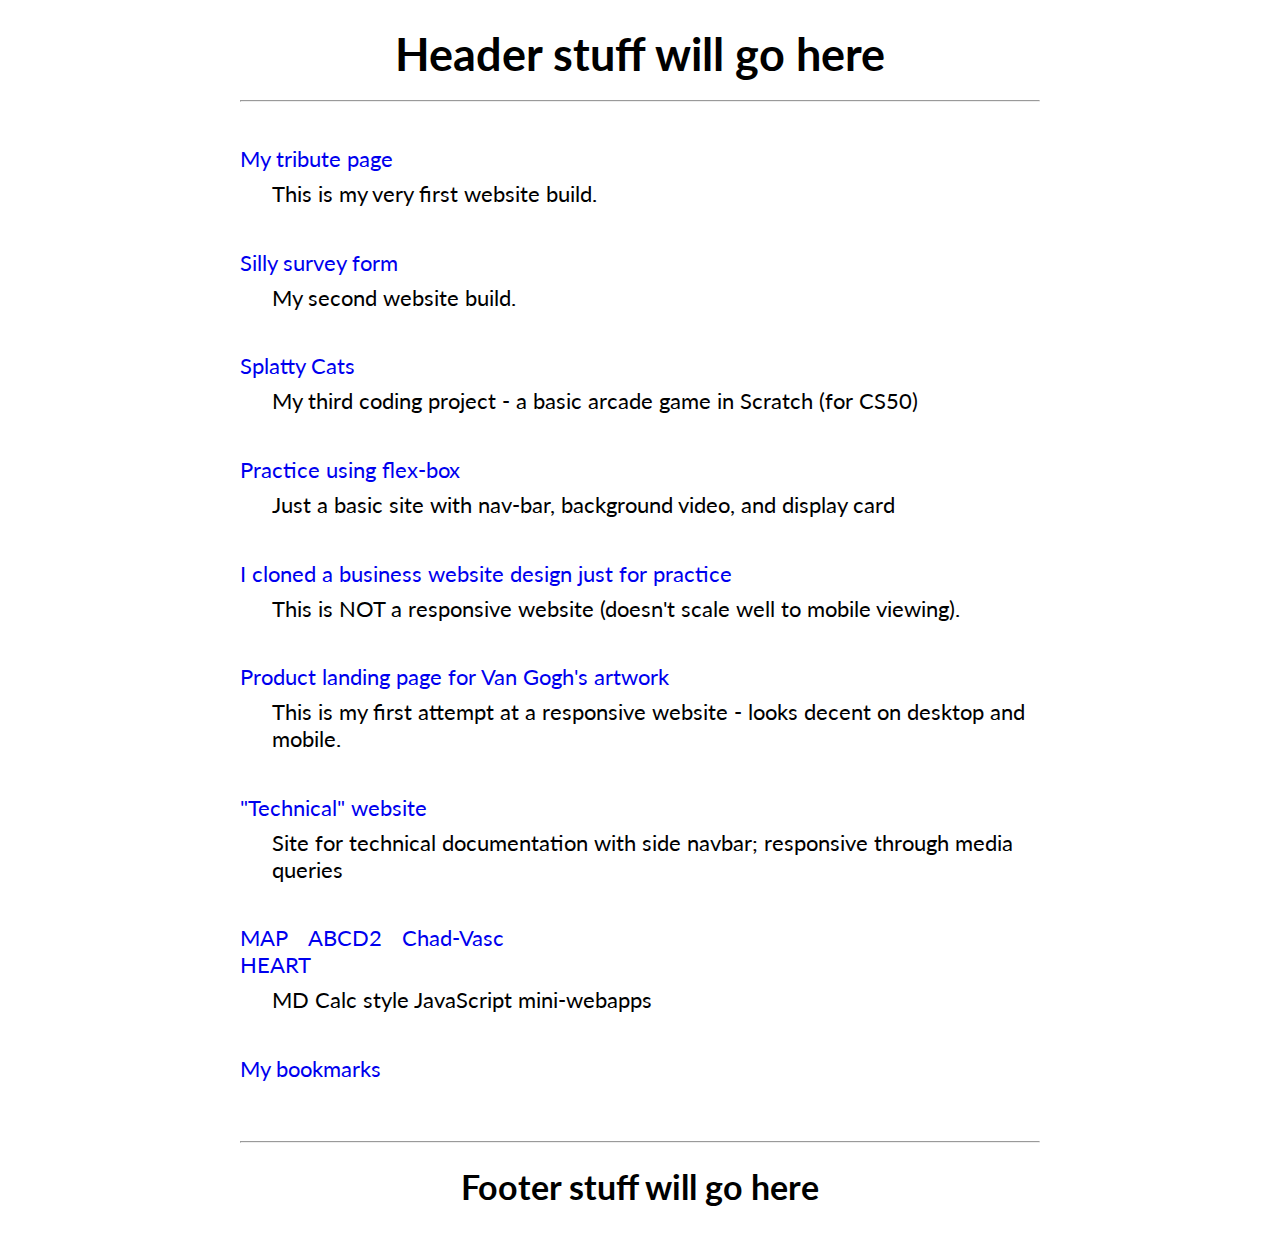
<file: index.html>
<!DOCTYPE html>
<html lang="en">
<head>
    <meta charset="UTF-8">
    <meta http-equiv="X-UA-Compatible" content="IE=edge">
    <meta name="viewport" content="width=device-width, initial-scale=1.0">
    <link rel="preconnect" href="https://fonts.googleapis.com">
    <link rel="preconnect" href="https://fonts.gstatic.com" crossorigin>    
    <link href="https://fonts.googleapis.com/css2?family=Lato:wght@300;400;700;900&display=swap" rel="stylesheet"> 
    <link rel="stylesheet" href="style.css">
    <title>My projects</title>
</head>
<body>
    <header>
        <div class="container">
            <h1 class="center-text">Header stuff will go here</h1>
            <hr>
        </div>

    </header>
    <div class="container">
        <a href="tribute/tribute.html">My tribute page</a>
        <p>This is my very first website build.</p>
        <a href="survey-form/survey-form.html">Silly survey form</a>
        <p>My second website build.</p>
        <a href="https://scratch.mit.edu/projects/541077648/fullscreen/">Splatty Cats</a>
        <p>My third coding project - a basic arcade game in Scratch (for CS50)</p>
        <a href="flex-box/flex.html">Practice using flex-box</a>
        <p>Just a basic site with nav-bar, background video, and display card</p>
        <a href="biz-site-clone/biz-site-clone.html">I cloned a business website design just for practice</a>
        <p>This is NOT a responsive website (doesn't scale well to mobile viewing).</p>
        <a href="van-gogh-product-landing-page/van-gogh-product-landing.html">Product landing page for Van Gogh's artwork</a>
        <p>This is my first attempt at a responsive website - looks decent on desktop and mobile.</p>
        <a href="technical-site/technical.html">"Technical" website</a>
        <p>Site for technical documentation with side navbar; responsive through media queries</p>
        <a href="calc/mapCalc/index.html">MAP</a><a href="calc/abcdCalc/index.html">ABCD2</a><a href="calc/chadvascCalc/index.html">Chad-Vasc</a></br>
        <a href="calc/HEART/index.html">HEART</a>
        <p>MD Calc style JavaScript mini-webapps</p>
        <a href="bookmarks.html">My bookmarks</a> 
    </div>
    <footer>
        <div class="container">
            <hr>
            <h2 class="center-text">Footer stuff will go here</h2>
        </div>
    </footer>
</body>
</html>
</file>
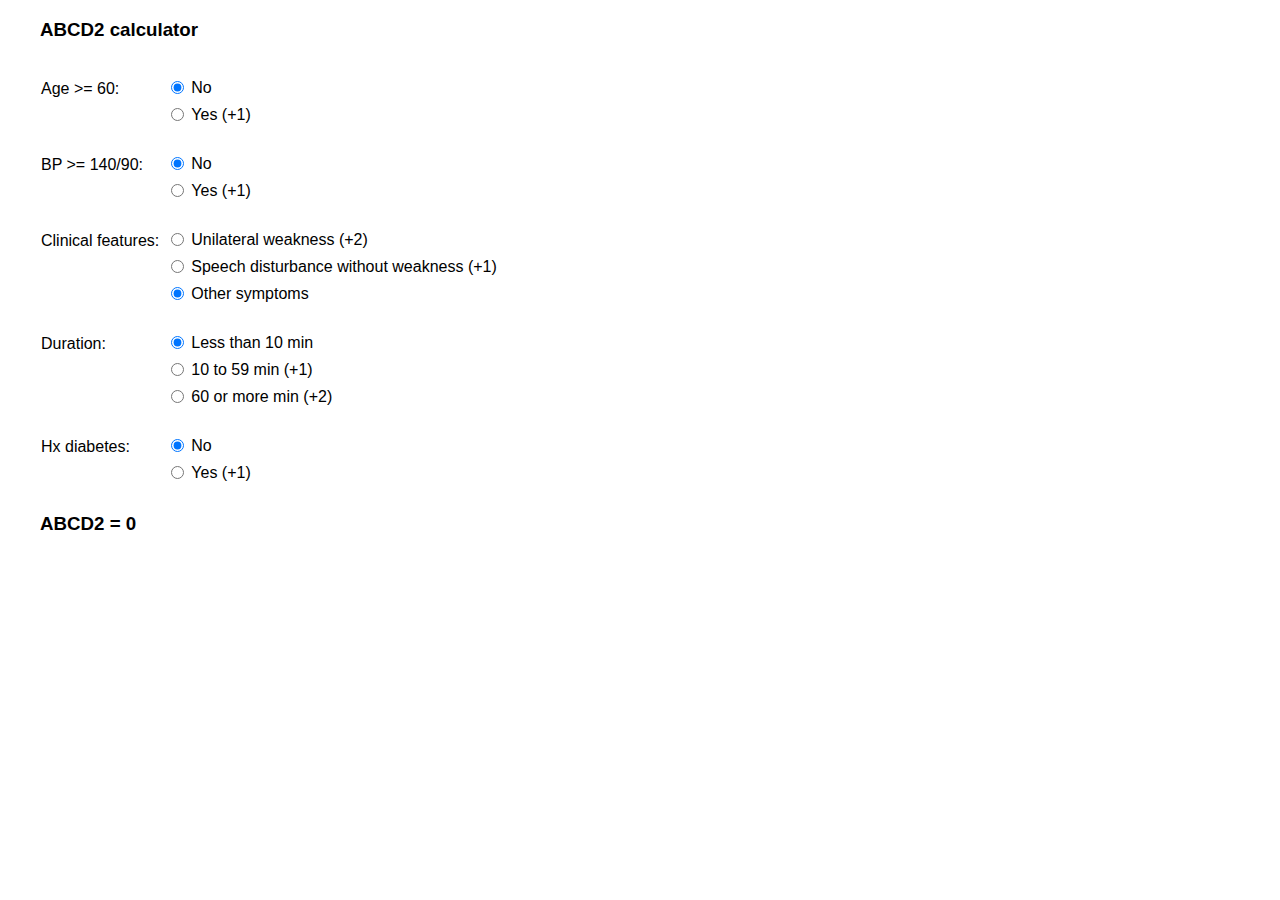
<file: calc/abcdCalc/index.html>
<!DOCTYPE html>
<html>
    <head>
        <meta name="viewport" content="width=device-width, initial-scale=1.0">
        <link rel="stylesheet" href="style.css">
        <title>ABCD2 calculator</title>
    </head>
    <body>
        <h3>ABCD2 calculator</h3>
        <table>
            <tr>
                <th>Age >= 60:</th>
                <th>
                    <div>
                        <input onclick="calcABCD()" type="radio" name="age" id="old" value="0" checked>
                        <label for="old">No</label>
                    </div>
                    <div>
                        <input onclick="calcABCD()" type="radio" name="age" id="young" value="1">
                        <label for="young">Yes (+1)</label>
                    </div>
                </th>
            </tr>
            <tr>
                <th>BP >= 140/90:</th>
                <th>
                    <div>
                        <input onclick="calcABCD()" type="radio" name="bp" id="high" value="0" checked>
                        <label for="high">No</label>
                    </div>
                    <div>
                        <input onclick="calcABCD()" type="radio" name="bp" id="normal" value="1">
                        <label for="normal">Yes (+1)</label>
                    </div>
                </th>
            </tr>
            <tr>
                <th>Clinical features:</th>
                <th>
                    <div>
                        <input onclick="calcABCD()" type="radio" name="clinical" id="weak" value="2">
                        <label for="weak">Unilateral weakness (+2)</label>
                    </div>
                    <div>
                        <input onclick="calcABCD()" type="radio" name="clinical" id="visual" value="1">
                        <label for="visual">Speech disturbance without weakness (+1)</label>
                    </div>
                    <div>
                        <input onclick="calcABCD()" type="radio" name="clinical" id="other" value="0" checked>
                        <label for="other">Other symptoms</label>
                    </div>
                </th>
            </tr>
            <tr>
                <th>Duration:</th>
                <th>
                    <div>
                        <input onclick="calcABCD()" type="radio" name="duration" id="ten-min" value="0" checked>
                        <label for="ten-min">Less than 10 min</label>
                    </div>
                    <div>
                        <input onclick="calcABCD()" type="radio" name="duration" id="ten-fifty-nine" value="1">
                        <label for="ten-fifty-nine">10 to 59 min (+1)</label>
                    </div>
                    <div>
                        <input onclick="calcABCD()" type="radio" name="duration" id="hour" value="2">
                        <label for="hour">60 or more min (+2)</label>
                    </div>
                </th>
            </tr>
            <tr>
                <th>Hx diabetes:</th>
                <th>
                    <div>
                        <input onclick="calcABCD()" type="radio" name="dm" id="nodm" value="0" checked>
                        <label for="nodm">No</label>
                    </div>
                    <div>
                        <input onclick="calcABCD()" type="radio" name="dm" id="dm" value="1">
                        <label for="dm">Yes (+1)</label>
                    </div>
                </th>
            </tr>
        </table>
        <h3 id="abcd">ABCD2 = 0</h3>
        <script src="index.js"></script>
    </body>
</html>
</file>
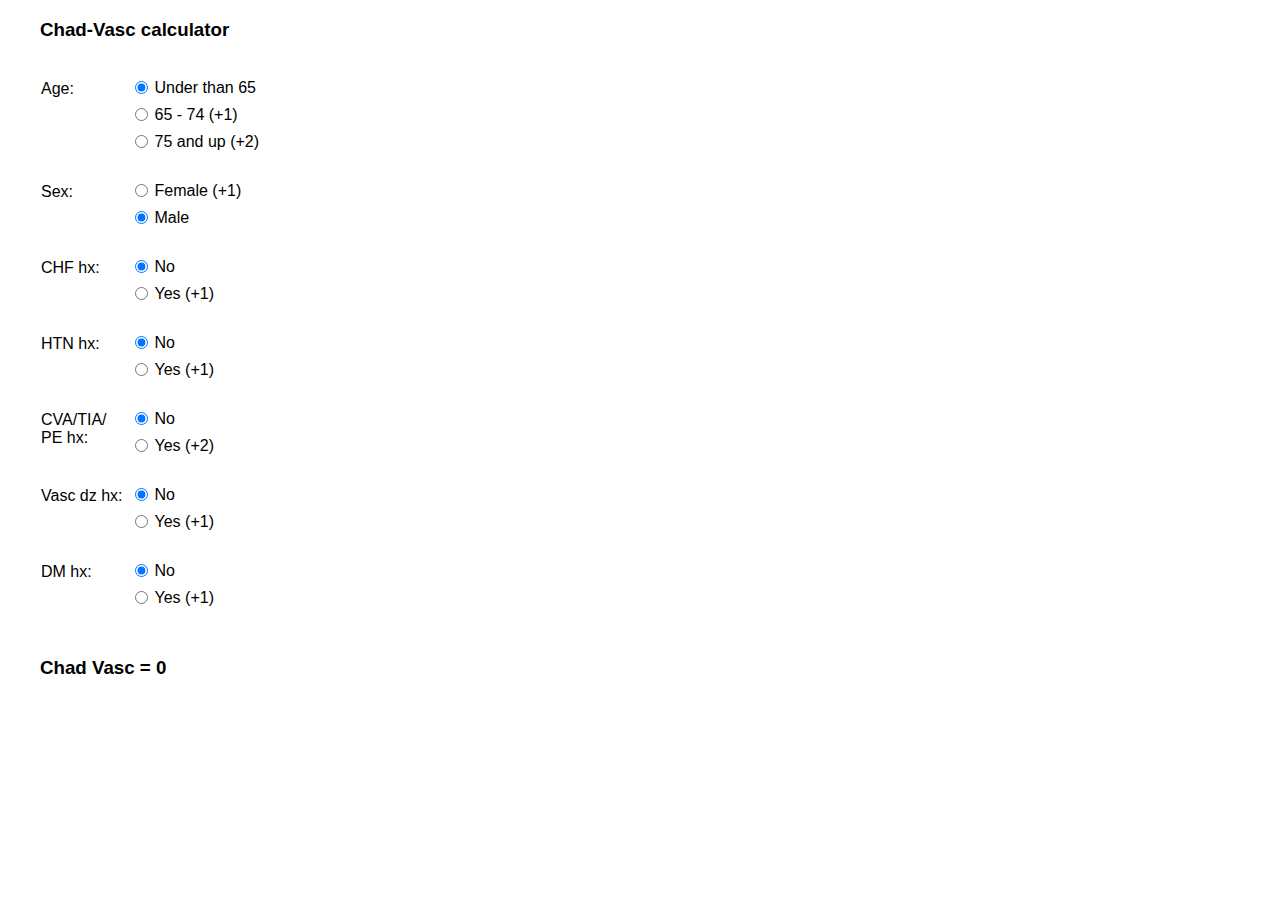
<file: calc/chadvascCalc/index.html>
<!DOCTYPE html>
<html>
    <head>
        <meta name="viewport" content="width=device-width, initial-scale=1.0">
        <link rel="stylesheet" href="style.css">
        <title>Chad-Vasc calculator</title>
    </head>
    <body>
        <h3>Chad-Vasc calculator</h3>
        <table>
            <tr>
                <th>Age:</th>
                <th>
                    <div>
                        <input onclick="calcChadVasc()" type="radio" name="age" id="young" value="0" checked>
                        <label for="young">Under than 65</label>
                    </div>
                    <div>
                        <input onclick="calcChadVasc()" type="radio" name="age" id="middle" value="1">
                        <label for="middle">65 - 74 (+1)</label>
                    </div>
                    <div>
                        <input onclick="calcChadVasc()" type="radio" name="age" id="old" value="2">
                        <label for="old">75 and up (+2)</label>
                    </div>
                </th>
            </tr>
            <tr>
                <th>Sex:</th>
                <th>
                    <div>
                        <input onclick="calcChadVasc()" type="radio" name="sex" id="female" value="1">
                        <label for="female">Female (+1)</label>
                    </div>
                    <div>
                        <input onclick="calcChadVasc()" type="radio" name="sex" id="male" value="0" checked>
                        <label for="male">Male</label>
                    </div>
                </th>
            </tr>
            <tr>
                <th>CHF hx:</th>
                <th>
                    <div>
                        <input onclick="calcChadVasc()" type="radio" name="chf" id="nochf" value="0" checked>
                        <label for="nochf">No</label>
                    </div>
                    <div>
                        <input onclick="calcChadVasc()" type="radio" name="chf" id="chf" value="1">
                        <label for="chf">Yes (+1)</label>
                    </div>
                </th>
            </tr>
            <tr>
                <th>HTN hx:</th>
                <th>
                    <div>
                        <input onclick="calcChadVasc()" type="radio" name="htn" id="nohtn" value="0" checked>
                        <label for="nohtn">No</label>
                    </div>
                    <div>
                        <input onclick="calcChadVasc()" type="radio" name="htn" id="htn" value="1">
                        <label for="htn">Yes (+1)</label>
                    </div>
                </th>
            </tr>
            <tr>
                <th>CVA/TIA/    </br>PE hx:</th>
                <th>
                    <div>
                        <input onclick="calcChadVasc()" type="radio" name="cva" id="nocva" value="0" checked>
                        <label for="nocva">No</label>
                    </div>
                    <div>
                        <input onclick="calcChadVasc()" type="radio" name="cva" id="cva" value="2">
                        <label for="cva">Yes (+2)</label>
                    </div>
                </th>
            </tr>
            <tr>
                <th>Vasc dz hx:</th>
                <th>
                    <div>
                        <input onclick="calcChadVasc()" type="radio" name="vascdz" id="novascdz" value="0" checked>
                        <label for="novascdz">No</label>
                    </div>
                    <div>
                        <input onclick="calcChadVasc()" type="radio" name="vascdz" id="vascdz" value="1">
                        <label for="vascdz">Yes (+1)</label>
                    </div>
                </th>
            </tr>
            <tr>
                <th>DM hx:</th>
                <th>
                    <div>
                        <input onclick="calcChadVasc()" type="radio" name="dm" id="nodm" value="0" checked>
                        <label for="nodm">No</label>
                    </div>
                    <div>
                        <input onclick="calcChadVasc()" type="radio" name="dm" id="dm" value="1">
                        <label for="dm">Yes (+1)</label>
                    </div>
                </th>
            </tr>
        </table>
        <h3 id="test">Chad Vasc = 0</h3>
        <h3 id="risk"></h3>
        <script src="index.js"></script>
    </body>
</html>
</file>
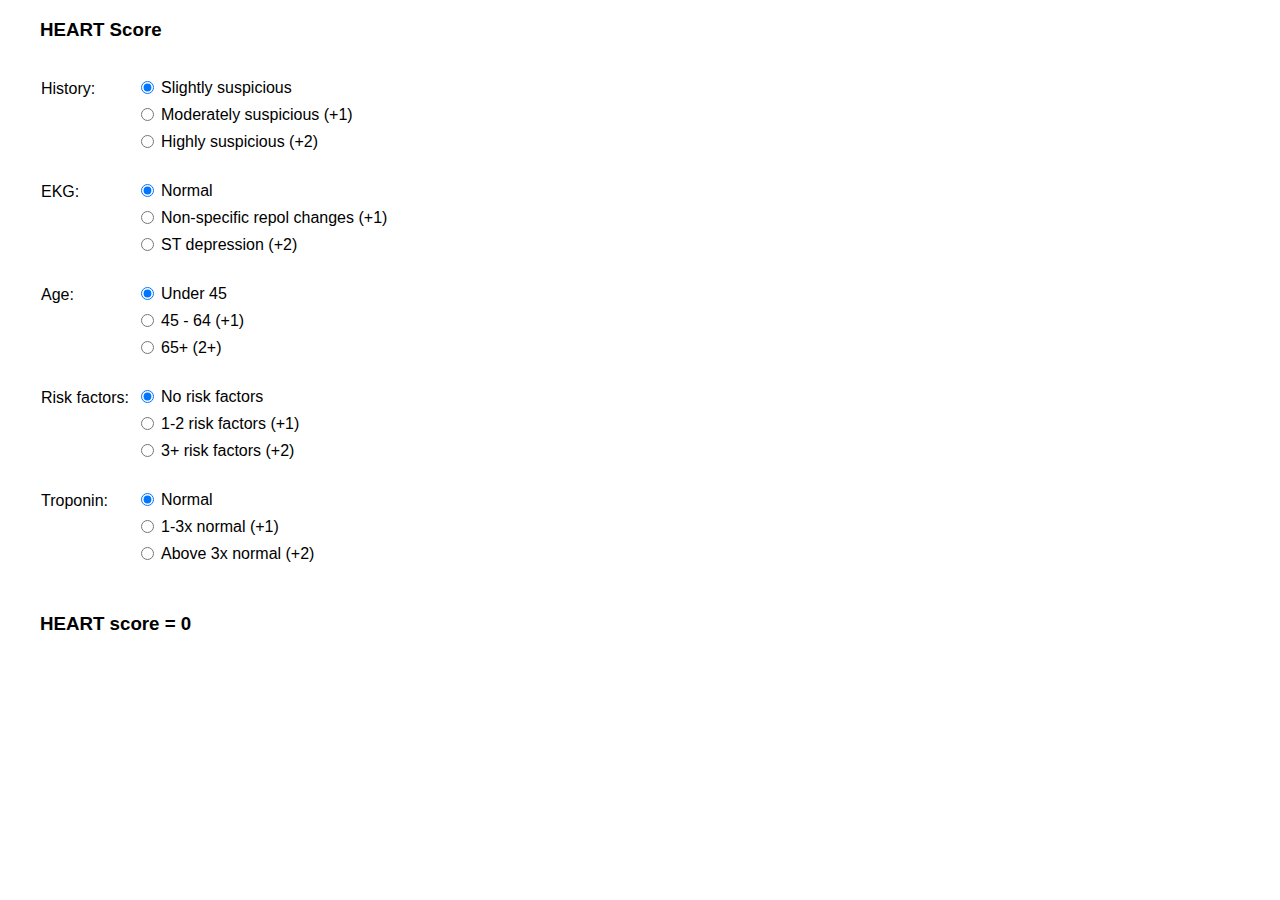
<file: calc/HEART/index.html>
<!DOCTYPE html>
<html>
    <head>
        <meta name="viewport" content="width=device-width, initial-scale=1.0">
        <link rel="stylesheet" href="style.css">
        <title>HEART score</title>
    </head>
    <body>
        <h3>HEART Score</h3>
        <table>
            <tr>
                <th>History:</th>
                <th>
                    <div>
                        <input onclick="calcHEART()" type="radio" name="hx" id="slight" value="0" checked>
                        <label for="slight">Slightly suspicious</label>
                    </div>
                    <div>
                        <input onclick="calcHEART()" type="radio" name="hx" id="moderate" value="1">
                        <label for="moderate">Moderately suspicious (+1)</label>
                    </div>
                       <div>
                        <input onclick="calcHEART()" type="radio" name="hx" id="highly" value="2">
                        <label for="highly">Highly suspicious (+2)</label>
                    </div>
                </th>
            </tr>
            <tr>
                <th>EKG:</th>
                <th>
                    <div>
                        <input onclick="calcHEART()" type="radio" name="ekg" id="normal" value="0" checked>
                        <label for="normal">Normal</label>
                    </div>
                    <div>
                        <input onclick="calcHEART()" type="radio" name="ekg" id="nonspec" value="1">
                        <label for="nonspec">Non-specific repol changes (+1)</label>
                    </div>
                       <div>
                        <input onclick="calcHEART()" type="radio" name="ekg" id="stdep" value="2">
                        <label for="stdep">ST depression (+2)</label>
                    </div>
                </th>
            </tr>
            <tr>
                <th>Age:</th>
                <th>
                    <div>
                        <input onclick="calcHEART()" type="radio" name="age" id="young" value="0" checked>
                        <label for="young">Under 45</label>
                    </div>
                    <div>
                        <input onclick="calcHEART()" type="radio" name="age" id="middle" value="1">
                        <label for="middle">45 - 64 (+1)</label>
                    </div>
                    <div>
                        <input onclick="calcHEART()" type="radio" name="age" id="old" value="2">
                        <label for="old">65+ (2+)</label>
                    </div>
                </th>
            </tr>
            <tr>
                <th>Risk factors:</th>
                <th>
                    <div>
                        <input onclick="calcHEART()" type="radio" name="rf" id="lowrisk" value="0" checked>
                        <label for="lowrisk">No risk factors</label>
                    </div>
                    <div>
                        <input onclick="calcHEART()" type="radio" name="rf" id="modrisk" value="1">
                        <label for="modrisk">1-2 risk factors (+1)</label>
                    </div>
                    <div>
                        <input onclick="calcHEART()" type="radio" name="rf" id="highrisk" value="2">
                        <label for="highrisk">3+ risk factors (+2)</label>
                    </div>
                </th>
            </tr>
            <tr>
                <th>Troponin:</th>
                <th>
                    <div>
                        <input onclick="calcHEART()" type="radio" name="trop" id="zerotrop" value="0" checked>
                        <label for="zerotrop">Normal</label>
                    </div>
                    <div>
                        <input onclick="calcHEART()" type="radio" name="trop" id="mildtrop" value="1">
                        <label for="mildtrop">1-3x normal (+1)</label>
                    </div>
                    <div>
                        <input onclick="calcHEART()" type="radio" name="trop" id="hightrop" value="2">
                        <label for="hightrop">Above 3x normal (+2)</label>
                    </div>
                </th>
            </tr>
        </table>
        <h3 id="heart">HEART score = 0</h3>
        <script src="index.js"></script>
    </body>
</html>
</file>
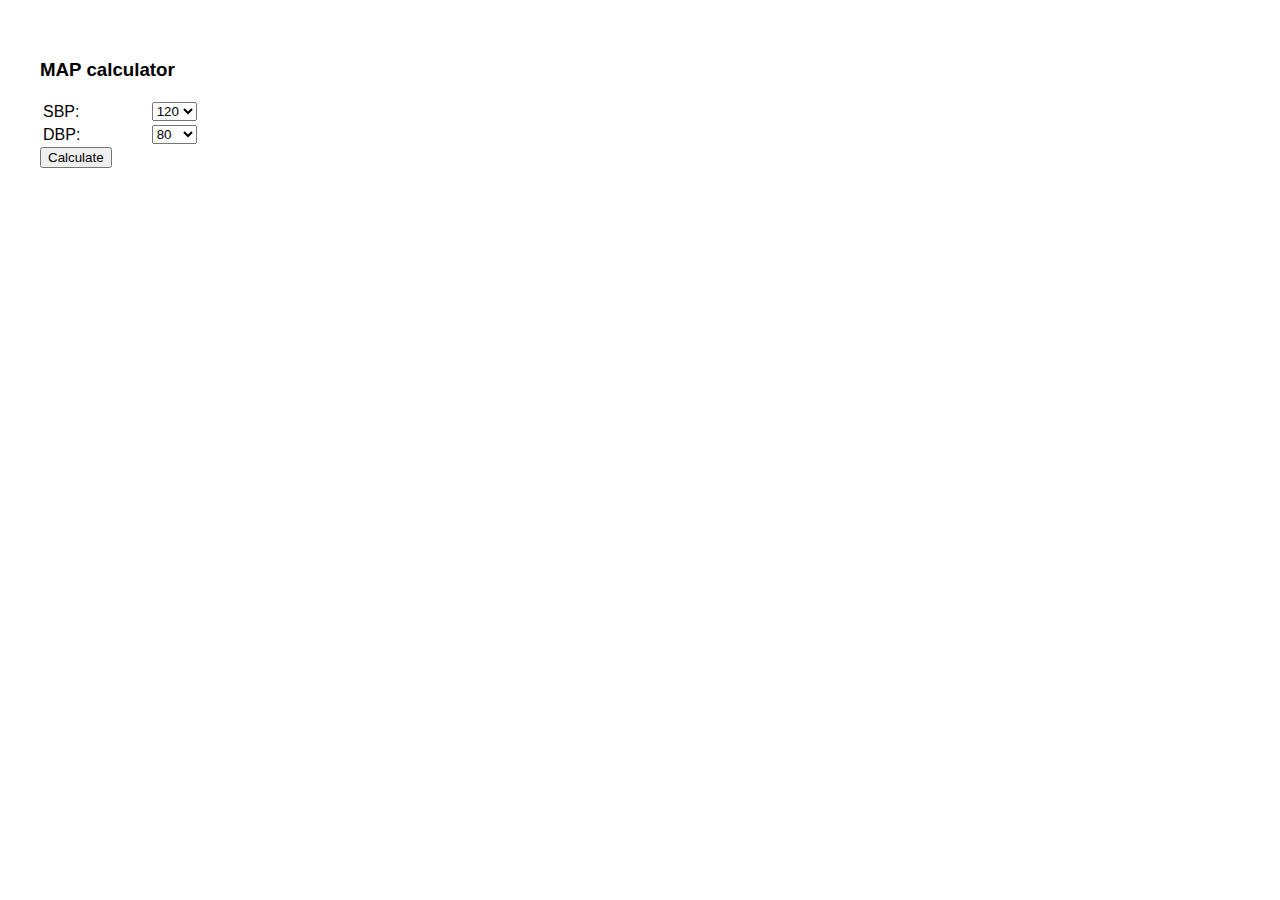
<file: calc/mapCalc/index.html>
<!DOCTYPE html>
<html>
    <head>
        <meta name="viewport" content="width=device-width, initial-scale=1.0">
        <link rel="stylesheet" href="style.css">
        <title>MAP calculator</title>
    </head>
    <body>
        <h3>MAP calculator</h3>
        <table>
            <tr>
                <th>SBP:</th>
                <th>
                    <div class="bp_list"><select name="" id="sbp_list"></select></div>
                </th>
            </tr>
            <tr>
                <th>DBP:</th>
                <th>
                    <div class="bp_list"><select name="" id="dbp_list"></select></div>
                </th>
            </tr>
        </table>
        <button id="calc-btn" onclick="showMap()">Calculate</button>
        <h3 id="map"></h3>
        <button id="target-btn" onclick="calcTarget()">Show targets</button>
        <h3 id="target"></h3>
        <script src="index.js"></script>
    </body>
</html>
</file>
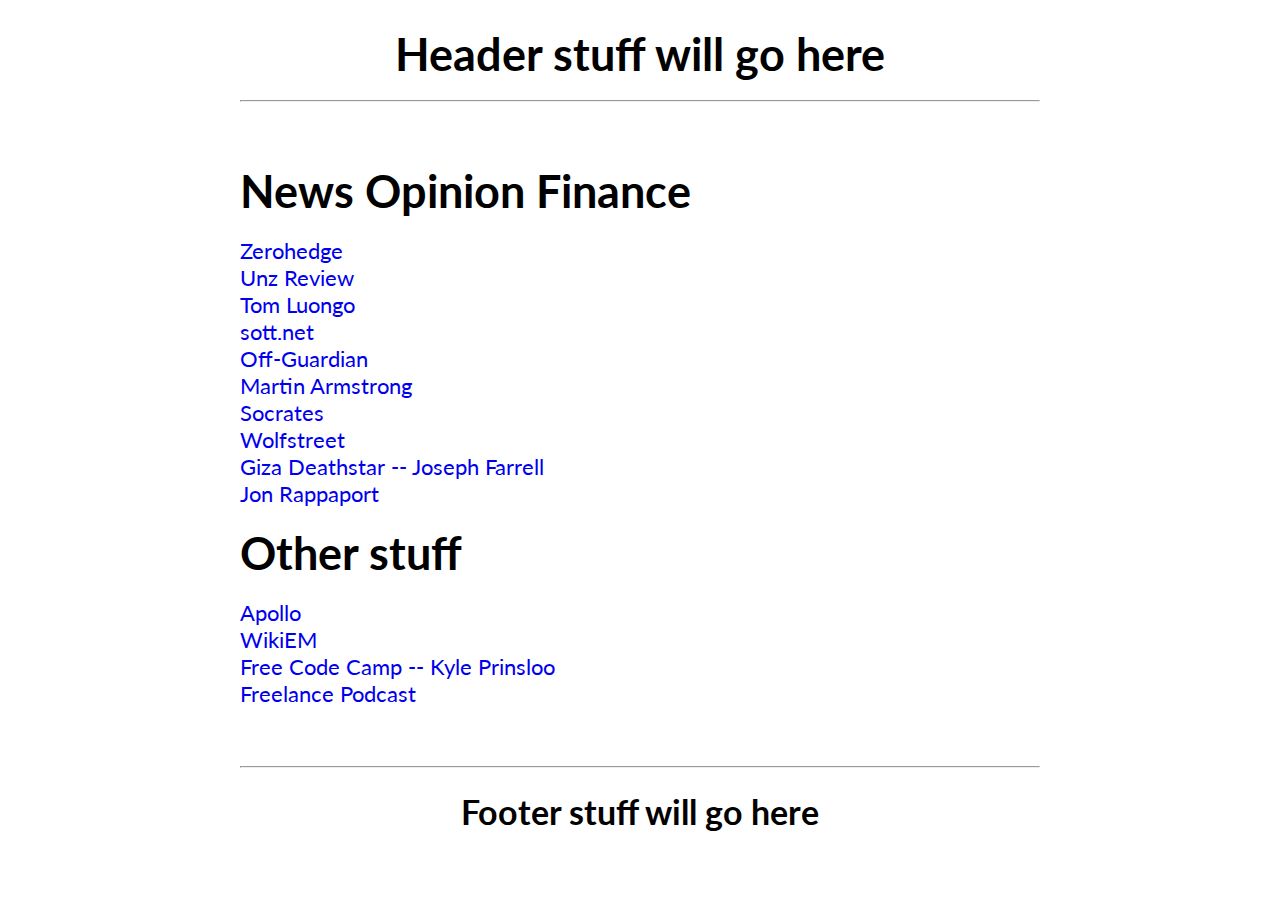
<file: bookmarks.html>
<!DOCTYPE html>
<html lang="en">
<head>
    <meta charset="UTF-8">
    <meta http-equiv="X-UA-Compatible" content="IE=edge">
    <meta name="viewport" content="width=device-width, initial-scale=1.0">
    <link rel="preconnect" href="https://fonts.googleapis.com">
    <link rel="preconnect" href="https://fonts.gstatic.com" crossorigin>    
    <link href="https://fonts.googleapis.com/css2?family=Lato:wght@300;400;700;900&display=swap" rel="stylesheet"> 
    <link rel="stylesheet" href="style.css">
    <title>My Bookmarks</title>
</head>
<body>
    <header>
        <div class="container">
            <h1 class="center-text">Header stuff will go here</h1>
            <hr>

        </div>

    </header>
    <div class="container">
        <section class="columns">
            <h1>News Opinion Finance</h1>
            <a href="https://www.zerohedge.com/">Zerohedge</a>
            <a href="https://www.unz.com">Unz Review</a>
            <a href="https://tomluongo.me/">Tom Luongo</a>
            <a href="https://www.sott.net/">sott.net</a>
            <a href="https://off-guardian.org/">Off-Guardian</a>
            <a href="https://www.armstrongeconomics.com/blog/">Martin Armstrong</a>
            <a href="https://www.ask-socrates.com/Blog/Articles?class=Blog">Socrates</a>
            <a href="https://wolfstreet.com/">Wolfstreet</a>
            <a href="https://gizadeathstar.com/">Giza Deathstar -- Joseph Farrell</a>
            <a href="https://blog.nomorefakenews.com/">Jon Rappaport</a>
            <h1>Other stuff</h1>
            <a href="https://sos.apollomd.net/login.php">Apollo</a>
            <a href="https://www.wikem.org/wiki/Portal:Categories">WikiEM</a>
            <a href="https://www.freecodecamp.org/news/author/kyle/">Free Code Camp -- Kyle Prinsloo</a>
            <a href="https://studywebdevelopment.com/podcast.html">Freelance Podcast</a>
        </section>
    </div>
    <footer>
        <div class="container">
            <hr>
            <h2 class="center-text">Footer stuff will go here</h2>
        </div>
    </footer>
</body>
</html>
</file>
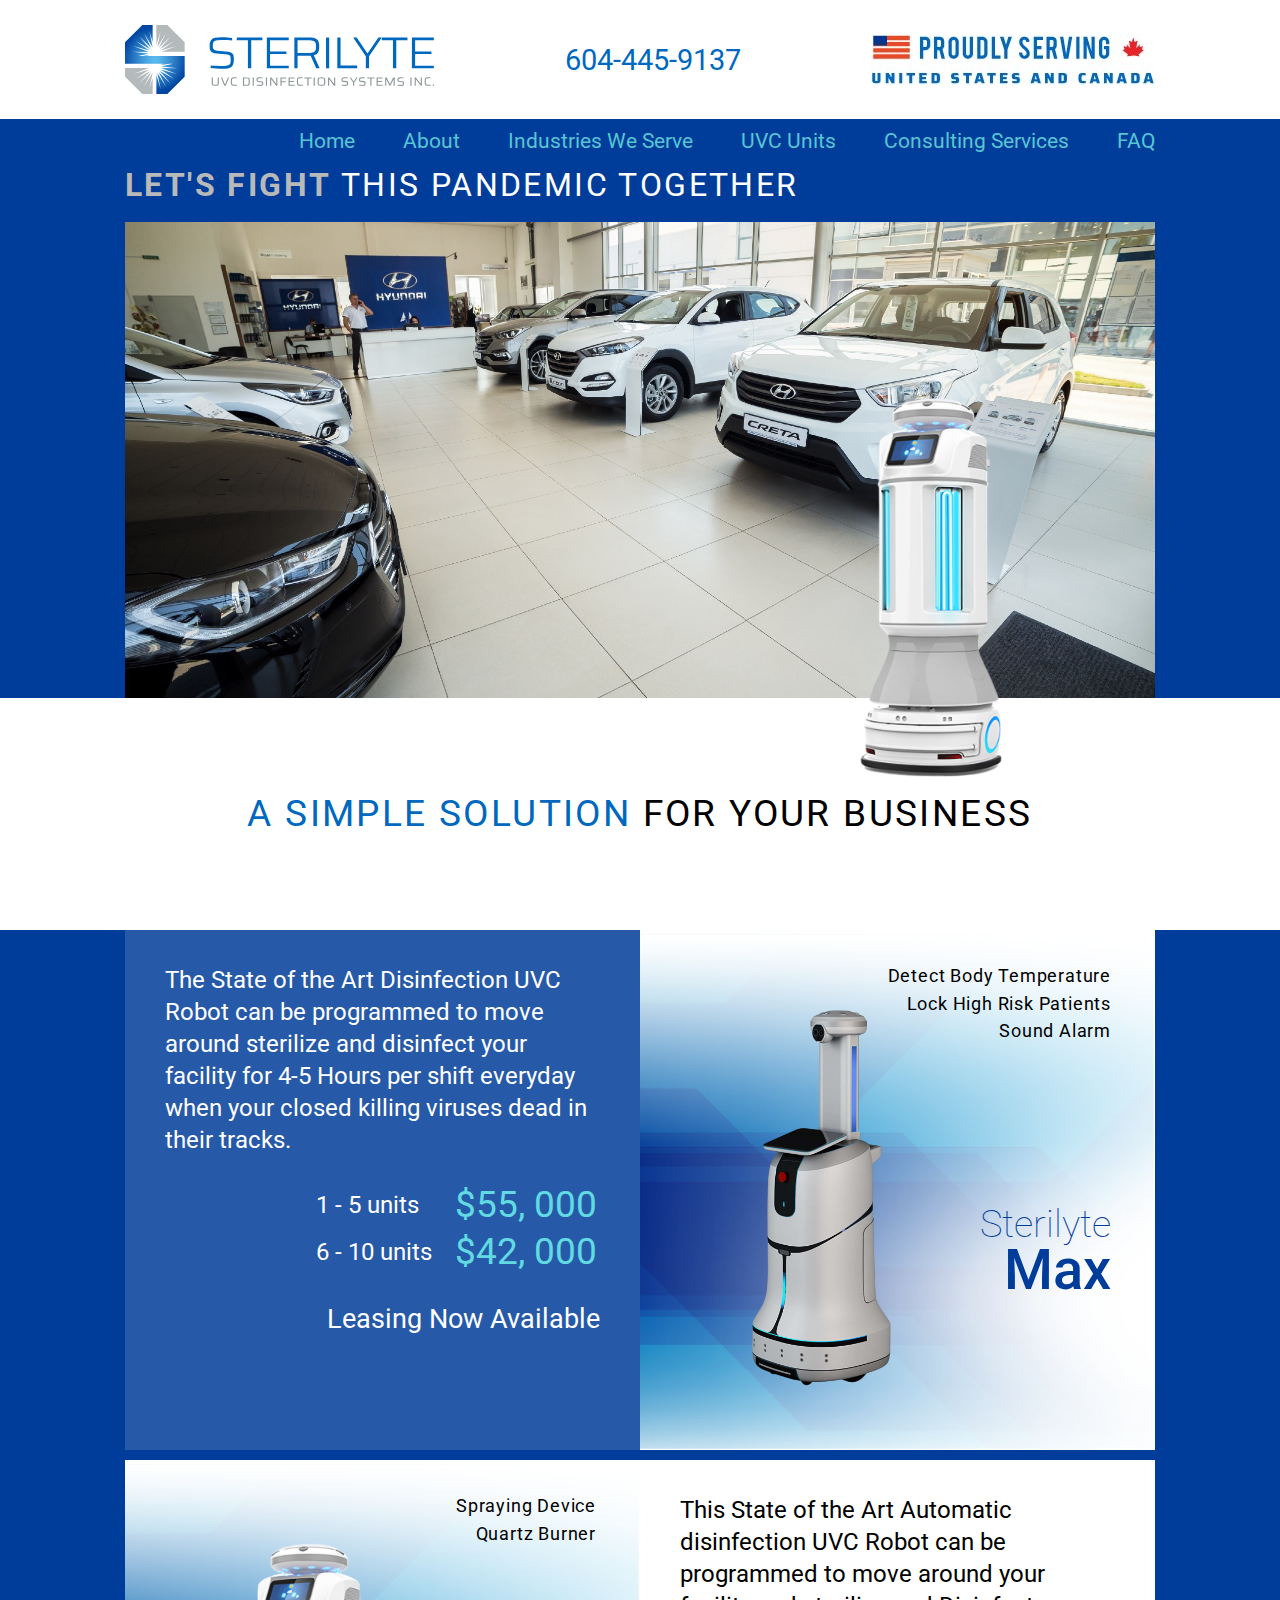
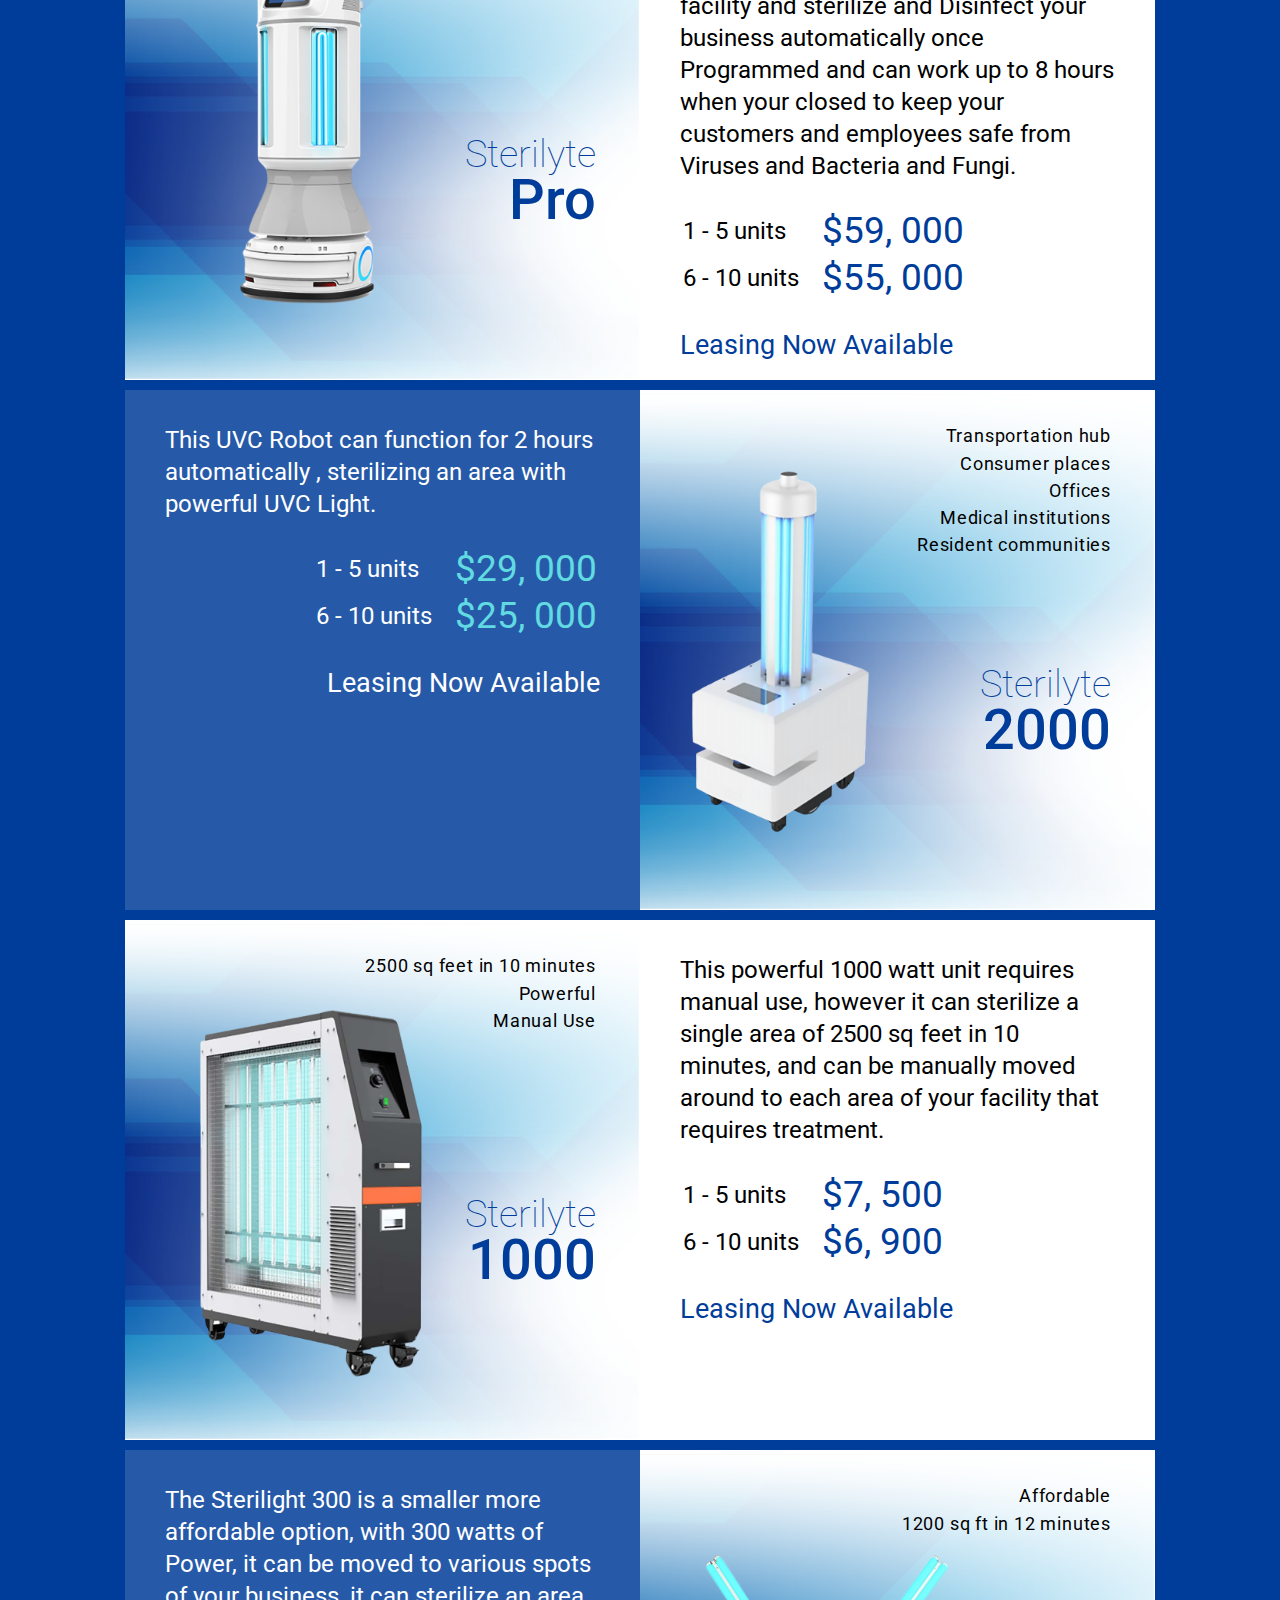
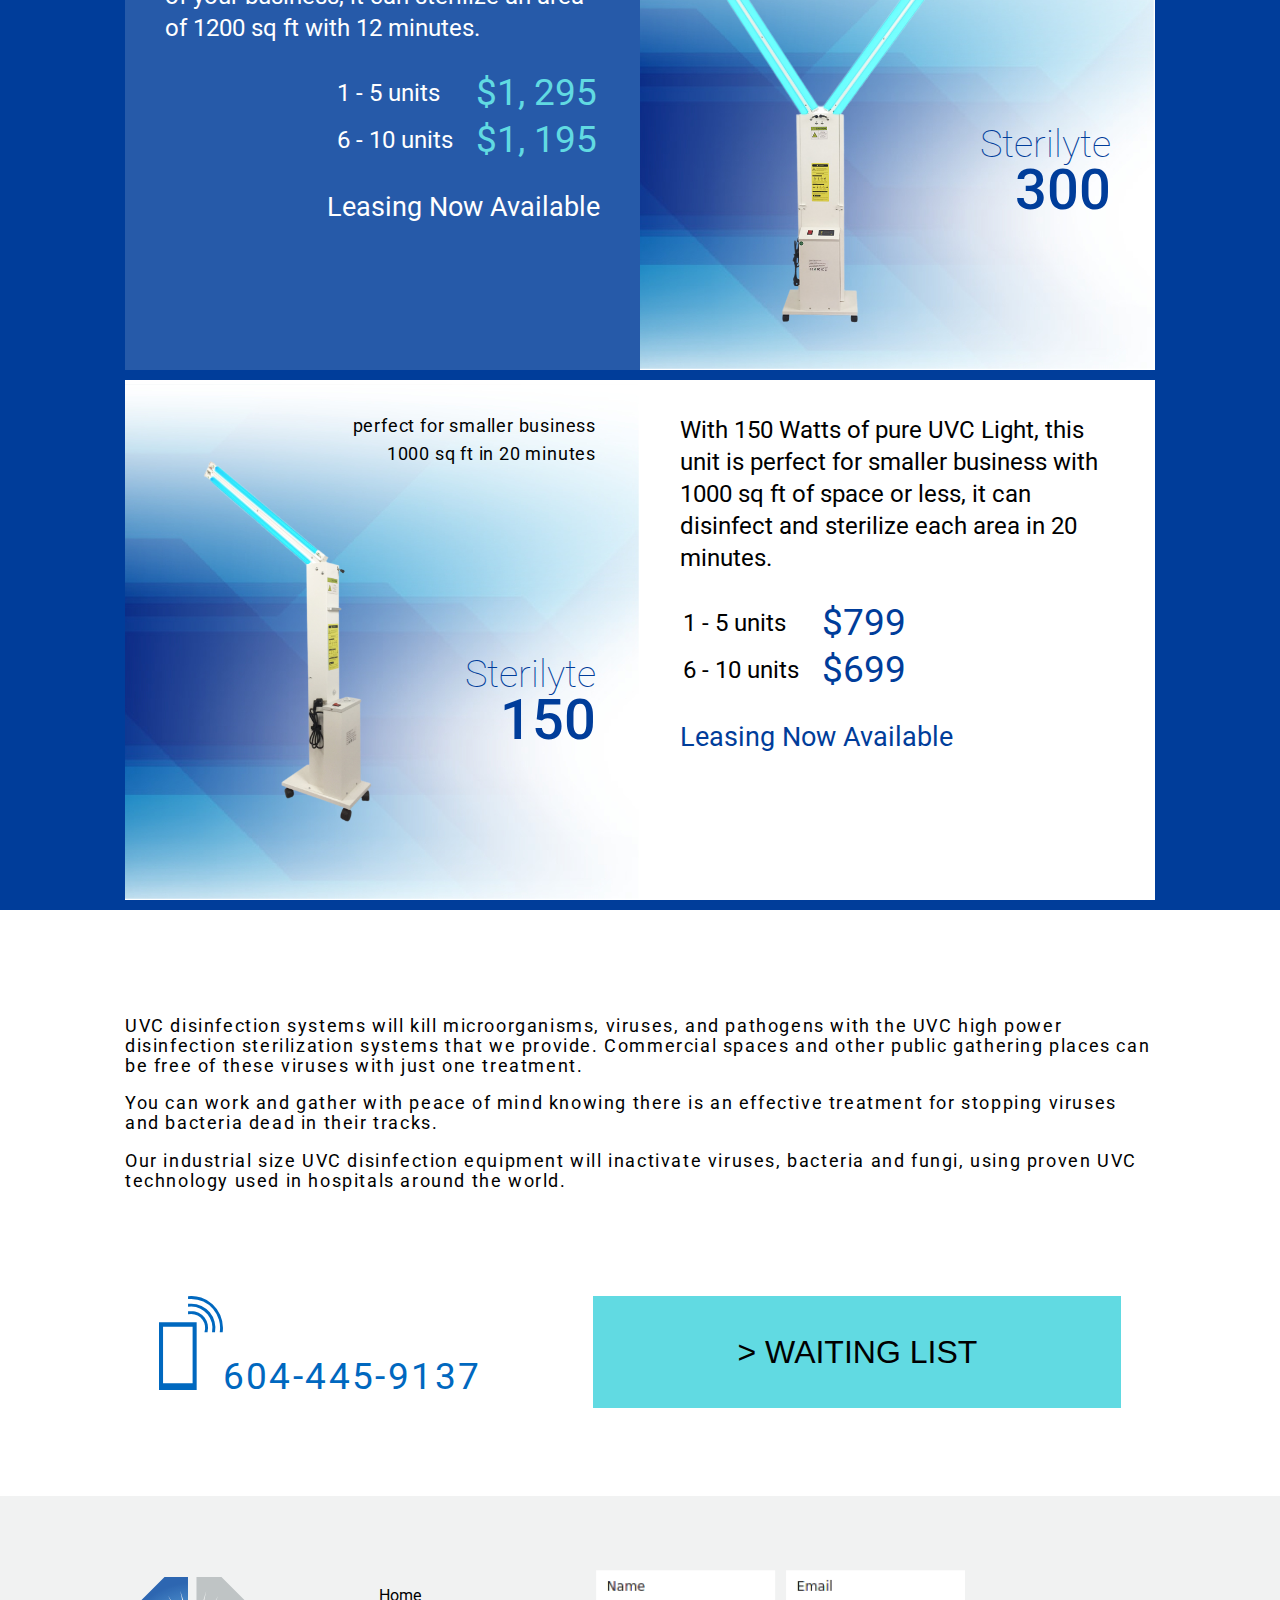
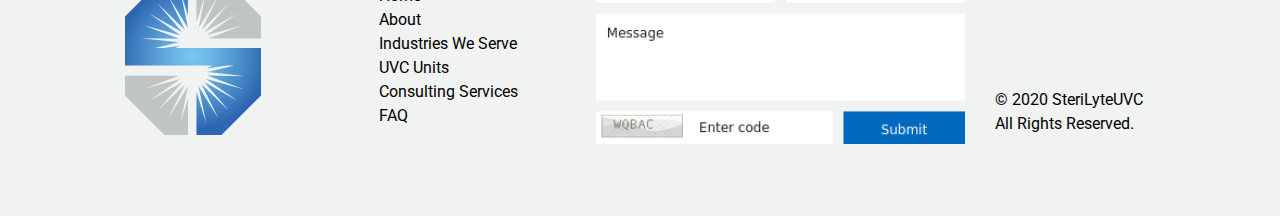
<file: biz-site-clone/biz-site-clone.html>
<!DOCTYPE html>
<html lang="en">
<head>
    <meta charset="UTF-8">
    <meta http-equiv="X-UA-Compatible" content="IE=edge">
    <meta name="viewport" content="width=device-width, initial-scale=1.0">
    <link rel="preconnect" href="https://fonts.googleapis.com">
    <link rel="preconnect" href="https://fonts.gstatic.com" crossorigin>
    <link href="https://fonts.googleapis.com/css2?family=Roboto:wght@400;500;700;900&display=swap" rel="stylesheet"> 
    <link rel="stylesheet" type="text/css" href="style.css">
    <title>My Business Site</title>
</head>
<body>
    <header class="header">
        <div class="container">
            <div class="top-banner">
                <img src="images/logo.svg" alt="main logo" class="logo1">
                <a href="tel:604-445-9137" class="phone">604-445-9137</a>
                <img src="images/logo-4.jpg" alt="proudly serving the US and Canada" class="logo2">
            </div>
        </div>
        <nav>
            <div class="container">
                <ul>
                    <li><a href="#">Home</a></li>
                    <li><a href="#">About</a></li>
                    <li><a href="#">Industries We Serve</a></li>
                    <li><a href="#">UVC Units</a></li>
                    <li><a href="#">Consulting Services</a></li>
                    <li><a href="#">FAQ</a></li>
                </ul>
            </div>
        </nav>                    
    </header>

    <div class="container">
        <div class="opener">
            <h1 class="opener-title"><b class="grey-text">Let's fight</b> this pandemic together</h1>
            <img src="images/s-dealerships.jpg" alt="car dealer" class="main-photo">
            <img src="images/dev-2.png" alt="device-2" class="floating-robot">
        </div>
    </div>

    <div class="byline">
        <h1 class="byline-text"><span class="blue-text">a simple solution</span> for your business</h1>
    </div>

    <div class="container">
        <ul class="card-list">
            
            <li>
                <div class="price-card-left">
                    <p class="description-left">The State of the Art Disinfection UVC Robot can be programmed to move around sterilize and disinfect your facility for 4-5 Hours per shift everyday when your closed killing viruses dead in their tracks. </p>
                    <table class="table-left">
                        <tr>
                            <td class="units-left">1 - 5 units</td>
                            <td class="price-left">$55, 000</td>
                        </tr>
                        <tr>
                            <td class="units-left">6 - 10 units</td>
                            <td class="price-left">$42, 000</td>
                        </tr>    
                    </table>
                    <p class="leasing-left">Leasing Now Available</p>
                </div>
            </li>

            <li>
                <div class="pic-card">
                    <div class="price-card-small-text">
                        <p>Detect Body Temperature</p>
                        <p>Lock High Risk Patients</p>
                        <p>Sound Alarm</p>
                    </div>
                    <h2 class="product-name-1">Sterilyte</h2>
                    <h2 class="product-name-2">Max</h2>
                    <img src="images/dev-1.png" alt="Sterilyte Max" class="product-photo">
                </div>
            </li>

            <li>
                <div class="pic-card">
                    <div class="price-card-small-text">
                        <p>Spraying Device</p>
                        <p>Quartz Burner</p>
                    </div>
                    <h2 class="product-name-1">Sterilyte</h2>
                    <h2 class="product-name-2">Pro</h2>
                    <img src="images/dev-2.png" alt="Sterilyte Pro" class="product-photo">
                </div>
            </li>

            <li>
                <div class="price-card-right">
                    <p class="description-right">This State of the Art Automatic disinfection UVC Robot can be programmed to move around your facility and sterilize and Disinfect your business automatically once Programmed and can work up to 8 hours when your closed to keep your customers and employees safe from Viruses and Bacteria and Fungi.</p>
                    <table class="table-right">
                        <tr>
                            <td class="units-right">1 - 5 units</td>
                            <td class="price-right">$59, 000</td>
                        </tr>
                        <tr>
                            <td class="units-right">6 - 10 units</td>
                            <td class="price-right">$55, 000</td>
                        </tr>    
                    </table>
                    <p class="leasing-right">Leasing Now Available</p>
                </div>
            </li>
           
            <li>
                <div class="price-card-left">
                    <p class="description-left">This UVC Robot can function for 2 hours automatically , sterilizing an area with powerful UVC Light.</p>
                    <table class="table-left">
                        <tr>
                            <td class="units-left">1 - 5 units</td>
                            <td class="price-left">$29, 000</td>
                        </tr>
                        <tr>
                            <td class="units-left">6 - 10 units</td>
                            <td class="price-left">$25, 000</td>
                        </tr>    
                    </table>
                    <p class="leasing-left">Leasing Now Available</p>
                </div>
            </li>

            <li>
                <div class="pic-card">
                    <div class="price-card-small-text">
                        <p>Transportation hub</p>
                        <p>Consumer places</p>
                        <p>Offices</p>
                        <p>Medical institutions</p>
                        <p>Resident communities</p>
                    </div>
                    <h2 class="product-name-1">Sterilyte</h2>
                    <h2 class="product-name-2">2000</h2>
                    <img src="images/dev-3.png" alt="Sterilyte 2000" class="product-photo">
                </div>
            </li>

            <li>
                <div class="pic-card">
                    <div class="price-card-small-text">
                        <p>2500 sq feet in 10 minutes</p>
                        <p>Powerful</p>
                        <p>Manual Use</p>
                    </div>
                    <h2 class="product-name-1">Sterilyte</h2>
                    <h2 class="product-name-2">1000</h2>
                    <img src="images/dev-4.png" alt="Sterilyte 1000" class="product-photo-1000">
                </div>
            </li>

            <li>
                <div class="price-card-right">
                    <p class="description-right">This powerful 1000 watt unit requires manual use, however it can sterilize a single area of 2500 sq feet in 10 minutes, and can be manually moved around to each area of your facility that requires treatment.</p>
                    <table class="table-right">
                        <tr>
                            <td class="units-right">1 - 5 units</td>
                            <td class="price-right">$7, 500</td>
                        </tr>
                        <tr>
                            <td class="units-right">6 - 10 units</td>
                            <td class="price-right">$6, 900</td>
                        </tr>    
                    </table>
                    <p class="leasing-right">Leasing Now Available</p>
                </div>
            </li>

            <li>
                <div class="price-card-left">
                    <p class="description-left">The Sterilight 300 is a smaller more affordable option, with 300 watts of Power, it can be moved to various spots of your business, it can sterilize an area of 1200 sq ft with 12 minutes. </p>
                    <table class="table-left">
                        <tr>
                            <td class="units-left">1 - 5 units</td>
                            <td class="price-left">$1, 295</td>
                        </tr>
                        <tr>
                            <td class="units-left">6 - 10 units</td>
                            <td class="price-left">$1, 195</td>
                        </tr>    
                    </table>
                    <p class="leasing-left">Leasing Now Available</p>
                </div>
            </li>

            <li>
                <div class="pic-card">
                    <div class="price-card-small-text">
                        <p>Affordable</p>
                        <p>1200 sq ft in 12 minutes</p>
                    </div>
                    <h2 class="product-name-1">Sterilyte</h2>
                    <h2 class="product-name-2">300</h2>
                    <img src="images/dev-5.png" alt="Sterilyte 300" class="product-photo-300">
                </div>
            </li>

            <li>
                <div class="pic-card">
                    <div class="price-card-small-text">
                        <p>perfect for smaller business</p>
                        <p>1000 sq ft in 20 minutes</p>
                    </div>
                    <h2 class="product-name-1">Sterilyte</h2>
                    <h2 class="product-name-2">150</h2>
                    <img src="images/dev-6.png" alt="Sterilyte 150" class="product-photo">
                </div>
            </li>

            <li>
                <div class="price-card-right">
                    <p class="description-right">With 150 Watts of pure UVC Light, this unit is perfect for smaller business with 1000 sq ft of space or less, it can disinfect and sterilize each area in 20 minutes.</p>
                    <table class="table-right">
                        <tr>
                            <td class="units-right">1 - 5 units</td>
                            <td class="price-right">$799</td>
                        </tr>
                        <tr>
                            <td class="units-right">6 - 10 units</td>
                            <td class="price-right">$699</td>
                        </tr>    
                    </table>
                    <p class="leasing-right">Leasing Now Available</p>
                </div>
            </li>

        </ul>
    </div>

    <div class="cta">
        <div class="container">
            <p>UVC disinfection systems will kill microorganisms, viruses, and pathogens with the UVC high power disinfection sterilization systems that we provide. Commercial spaces and other public gathering places can be free of these viruses with just one treatment. </p>
            <p>You can work and gather with peace of mind knowing there is an effective treatment for stopping viruses and bacteria dead in their tracks. </p>
            <p>Our industrial size UVC disinfection equipment will inactivate viruses, bacteria and fungi, using proven UVC technology used in hospitals around the world. </p>
            <!-- <img src="images/phone.svg" alt="cellphone logo" class="phone-logo">
            <a href="tel:604-445-9137" class="phone-logo-text">604-445-9137</a> -->
            <div class="waitlist">
                <a href="tel:604-445-9137" class="phone-logo-text"><img src="images/phone.svg" alt="cellphone logo" class="phone-logo">604-445-9137</a>
                <a href="#"><button class="waitlist-btn">>  WAITING LIST</button></a>
            </div>  
        </div>
    </div>
    
    <footer>
        <div class="container">
            <div class="footer-flex">
                <img src="images/logo-2.svg" alt="" class="footer-logo">
                <ul class="footer-nav-links">
                    <li class="test"><a href="#" class="test">Home</a></li>
                    <li><a href="#">About</a></li>
                    <li><a href="#">Industries We Serve</a></li>
                    <li><a href="#">UVC Units</a></li>
                    <li><a href="#">Consulting Services</a></li>
                    <li><a href="#">FAQ</a></li>
                </ul>
                <div class="footer-contact-form">
                    <img src="images/temp-form.png" alt="" class="form">
                    
                    <div class="copyright">
                        <p>© 2020 SteriLyteUVC</p>
                        <p>All Rights Reserved.</p>    
                    </div>
                </div>
            </div>
        </div>        
    </footer>
</body>
</html>
</file>
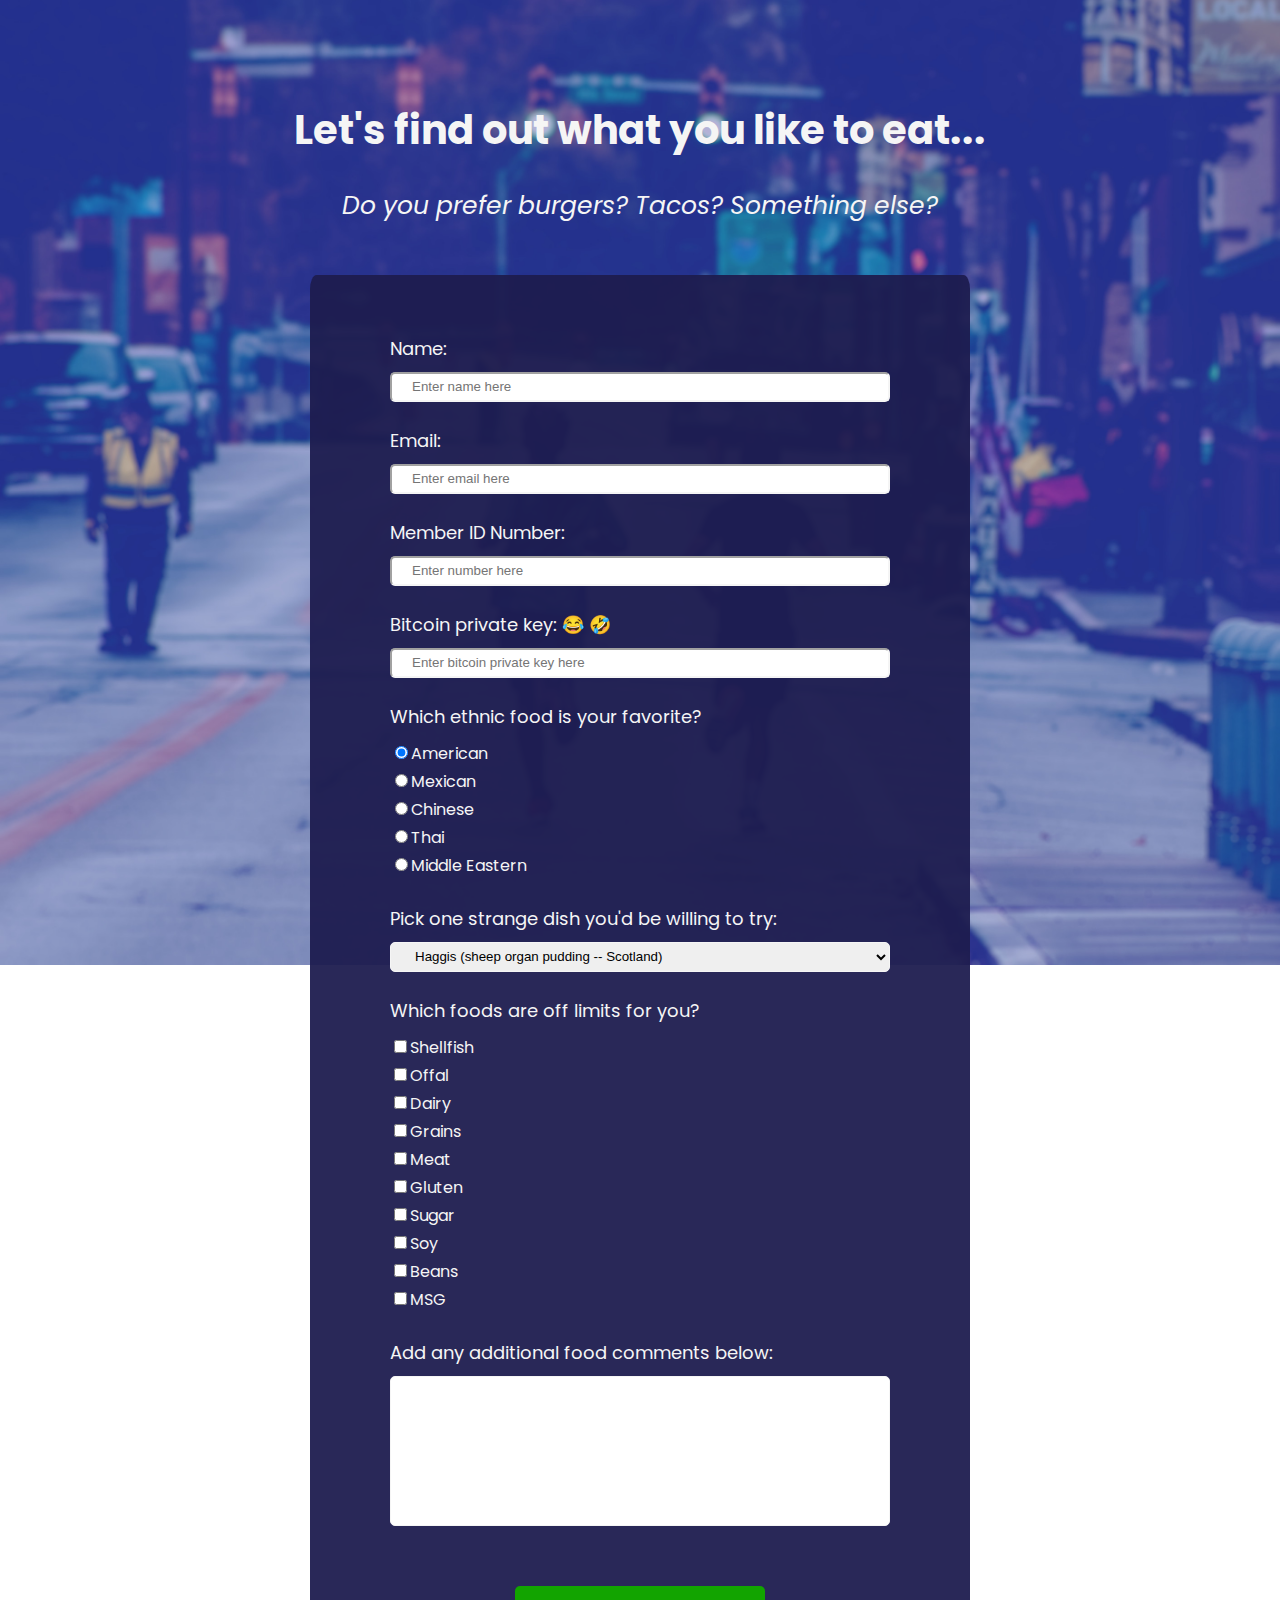
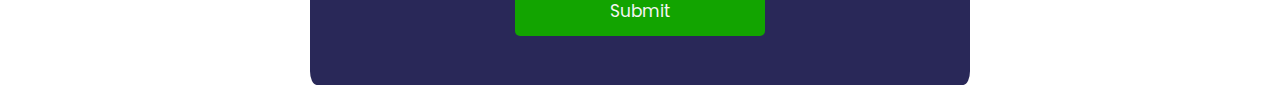
<file: survey-form/survey-form.html>
<!DOCTYPE html>
<html lang="en">
<head>
    <title>Food Preference Survey</title>
    <meta charset="UTF-8">
    <meta http-equiv="X-UA-Compatible" content="IE=edge">
    <meta name="viewport" content="width=device-width, initial-scale=1.0">
    <link rel="stylesheet" href="survey-form.css">
    <link rel="preconnect" href="https://fonts.gstatic.com">
    <link rel="preconnect" href="https://fonts.gstatic.com">
    <link rel="preconnect" href="https://fonts.gstatic.com">
    <link href="https://fonts.googleapis.com/css2?family=Poppins:ital,wght@0,300;0,400;0,500;0,600;0,700;1,300;1,400;1,500&display=swap" rel="stylesheet"> 
</head>

<body>
    <header>
        <h1 id="title">Let's find out what you like to eat...</h1>
        <p id="description" class="byline">Do you prefer burgers?  Tacos?  Something else?</p>
    </header>

    <main>
 
        <form id="survey-form" action="">
            <label for="name" class="form-prompt" id="name-label">Name:</label>
            <input class="form-field" id="name" type="text" onfocus="this.placeholder=''" onblur="this.placeholder='Enter name here'" placeholder="Enter name here" required>
            <label for="email" class="form-prompt" id="email-label">Email:</label>
            <input class="form-field" id="email" type="email" onfocus="this.placeholder=''" onblur="this.placeholder='Enter email here'" placeholder="Enter email here" required>
            <label for="number" class="form-prompt" id="number-label">Member ID Number:</label>
            <input class="form-field" id="number" type="number" min="0" max="999999999" onfocus="this.placeholder=''" onblur="this.placeholder='Enter number here'" placeholder="Enter number here">
            <label for="bitcoin" class="form-prompt">Bitcoin private key:  &#x1F602; &#x1F923;</label>
            <input class="form-field" type="text" id="bitcoin" onfocus="this.placeholder=''" onblur="this.placeholder='Enter bitcoin private key here'" placeholder="Enter bitcoin private key here">

            <p class="form-prompt">Which ethnic food is your favorite?</p>
            <div class="selector-list">
                <label for="american"><input id="american" value="american" type="radio" name="ethnic-choice" checked>American</label>
                <label for="mexican"><input id="mexican" value="mexican" type="radio" name="ethnic-choice">Mexican</label>
                <label for="chinese"><input id="chinese" value="chinese" type="radio" name="ethnic-choice">Chinese</label>
                <label for="thai"><input id="thai" value="thai" type="radio" name="ethnic-choice">Thai</label>
                <label for="middle-eastern"><input id="middle-eastern" value="middle-eastern" type="radio" name="ethnic-choice">Middle Eastern</label>
            
            </div>

            <label for="drop-down" class="form-prompt">Pick one strange dish you'd be willing to try:</label>
            <select name="drop-down" class="form-field" id="dropdown">
                <option value="haggis">Haggis (sheep organ pudding -- Scotland)</option>
                <option value="snails">Escargot (snails cooked in butter -- France)</option>
                <option value="fugu">Fugu (poisonous puffer fish -- Japan)</option>
                <option value="shrimp">Goong Ten (raw, live shrimp -- Thailand)</option>
                <option value="birds-nest">Bird's Nest Soup (with bird saliva -- China)</option>
                <option value="rats">Grilled Whole Rats (East Timor)</option>
            </select>

            <p class="form-prompt">Which foods are off limits for you?</p>
            <div class="selector-list">
                <label for="shellfish"><input id="shellfish" value="shellfish" type="checkbox" name="banned-foods">Shellfish</label>
                <label for="offal"><input id="offal" value="offal" type="checkbox" name="banned-foods">Offal</label>
                <label for="dairy"><input id="dairy" value="dairy" type="checkbox" name="banned-foods">Dairy</label>
                <label for="grains"><input id="grains" value="grains" type="checkbox" name="banned-foods">Grains</label>
                <label for="meat"><input id="meat" value="meat" type="checkbox" name="banned-foods">Meat</label>
                <label for="gluten"><input id="gluten" value="gluten" type="checkbox" name="banned-foods">Gluten</label>
                <label for="sugar"><input id="sugar" value="sugar" type="checkbox" name="banned-foods">Sugar</label>
                <label for="soy"><input id="soy" value="soy" type="checkbox" name="banned-foods">Soy</label>
                <label for="beans"><input id="beans" value="beans" type="checkbox" name="banned-foods">Beans</label>
                <label for="MSG"><input id="MSG" value="MSG" type="checkbox" name="banned-foods">MSG</label>
            </div>
            
            <label for="extra-comments" class="form-prompt">Add any additional food comments below:</label>
            <textarea name="extra-comments" id="extra-comments" class="comments"></textarea>

            <button type="submit" class="submit-btn" id="submit">Submit</button>

        </form>
    </main>
    <footer></footer>
</body>
</html>
</file>
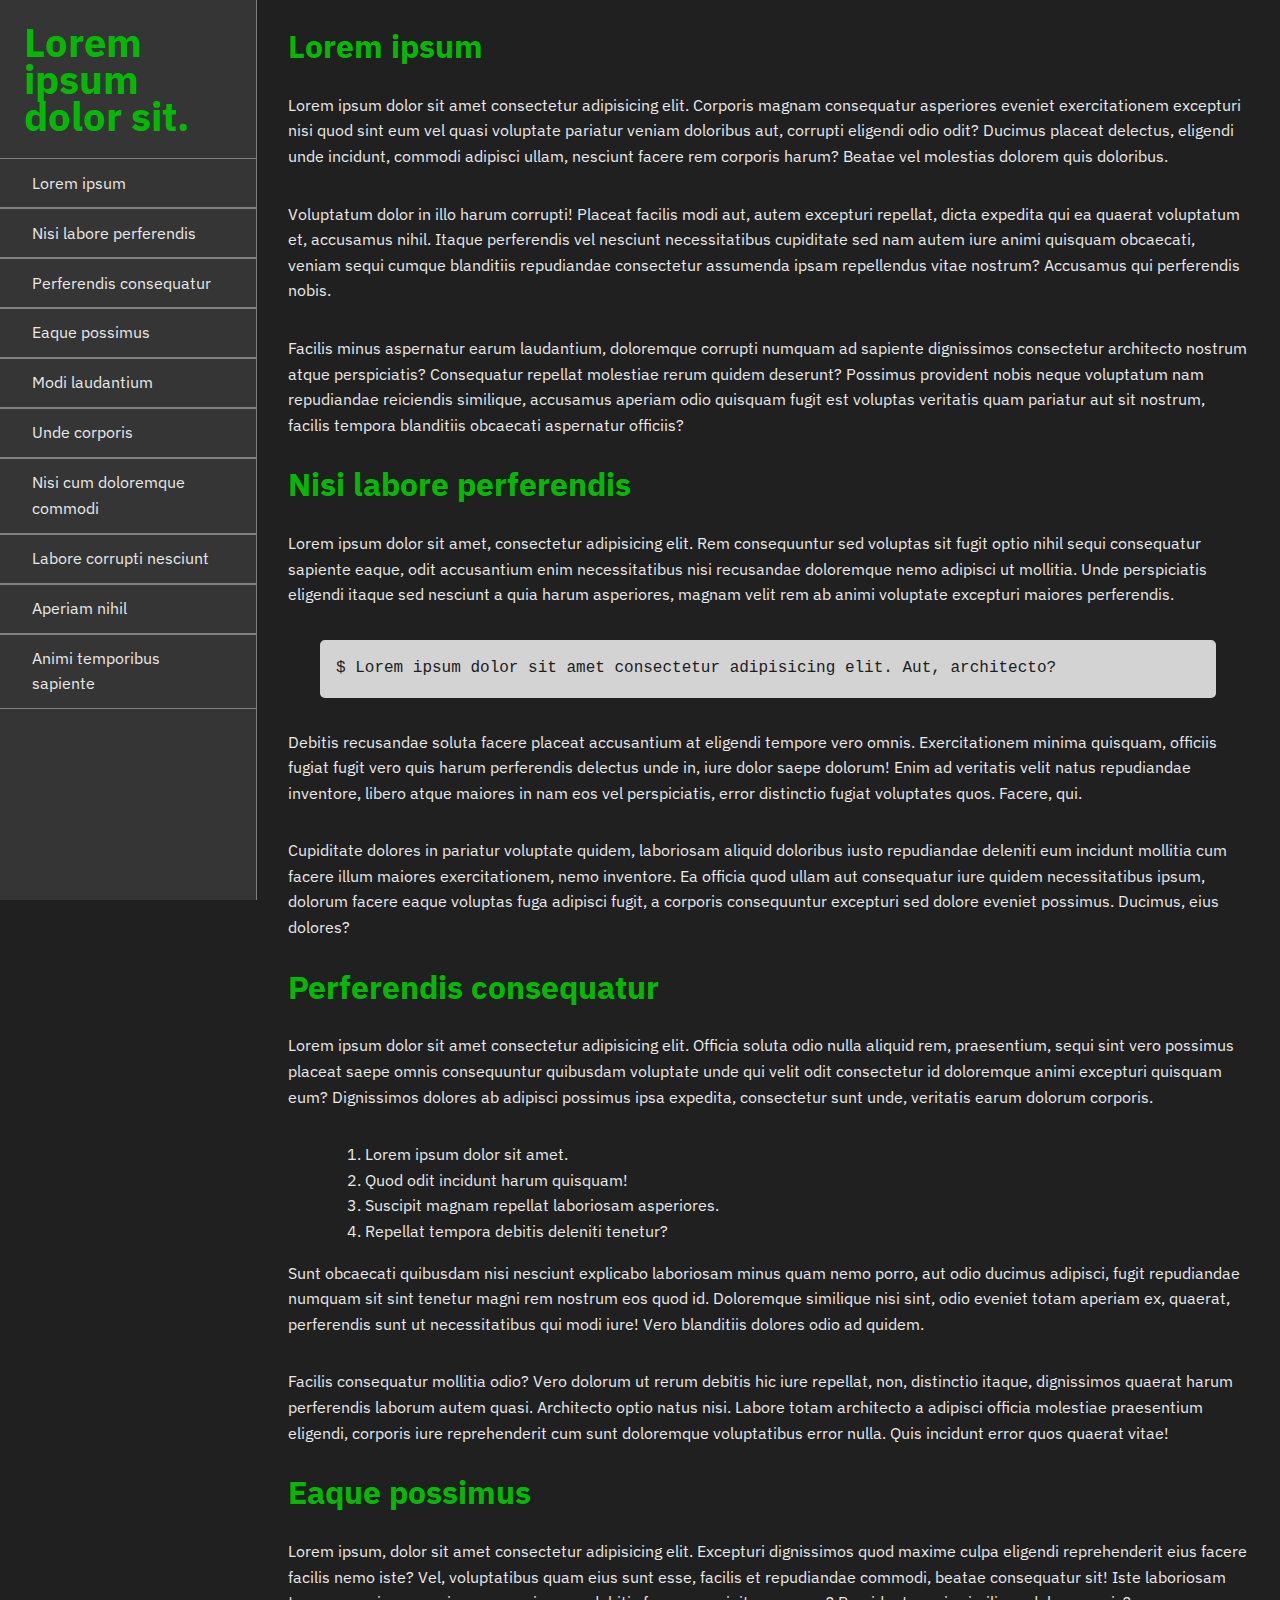
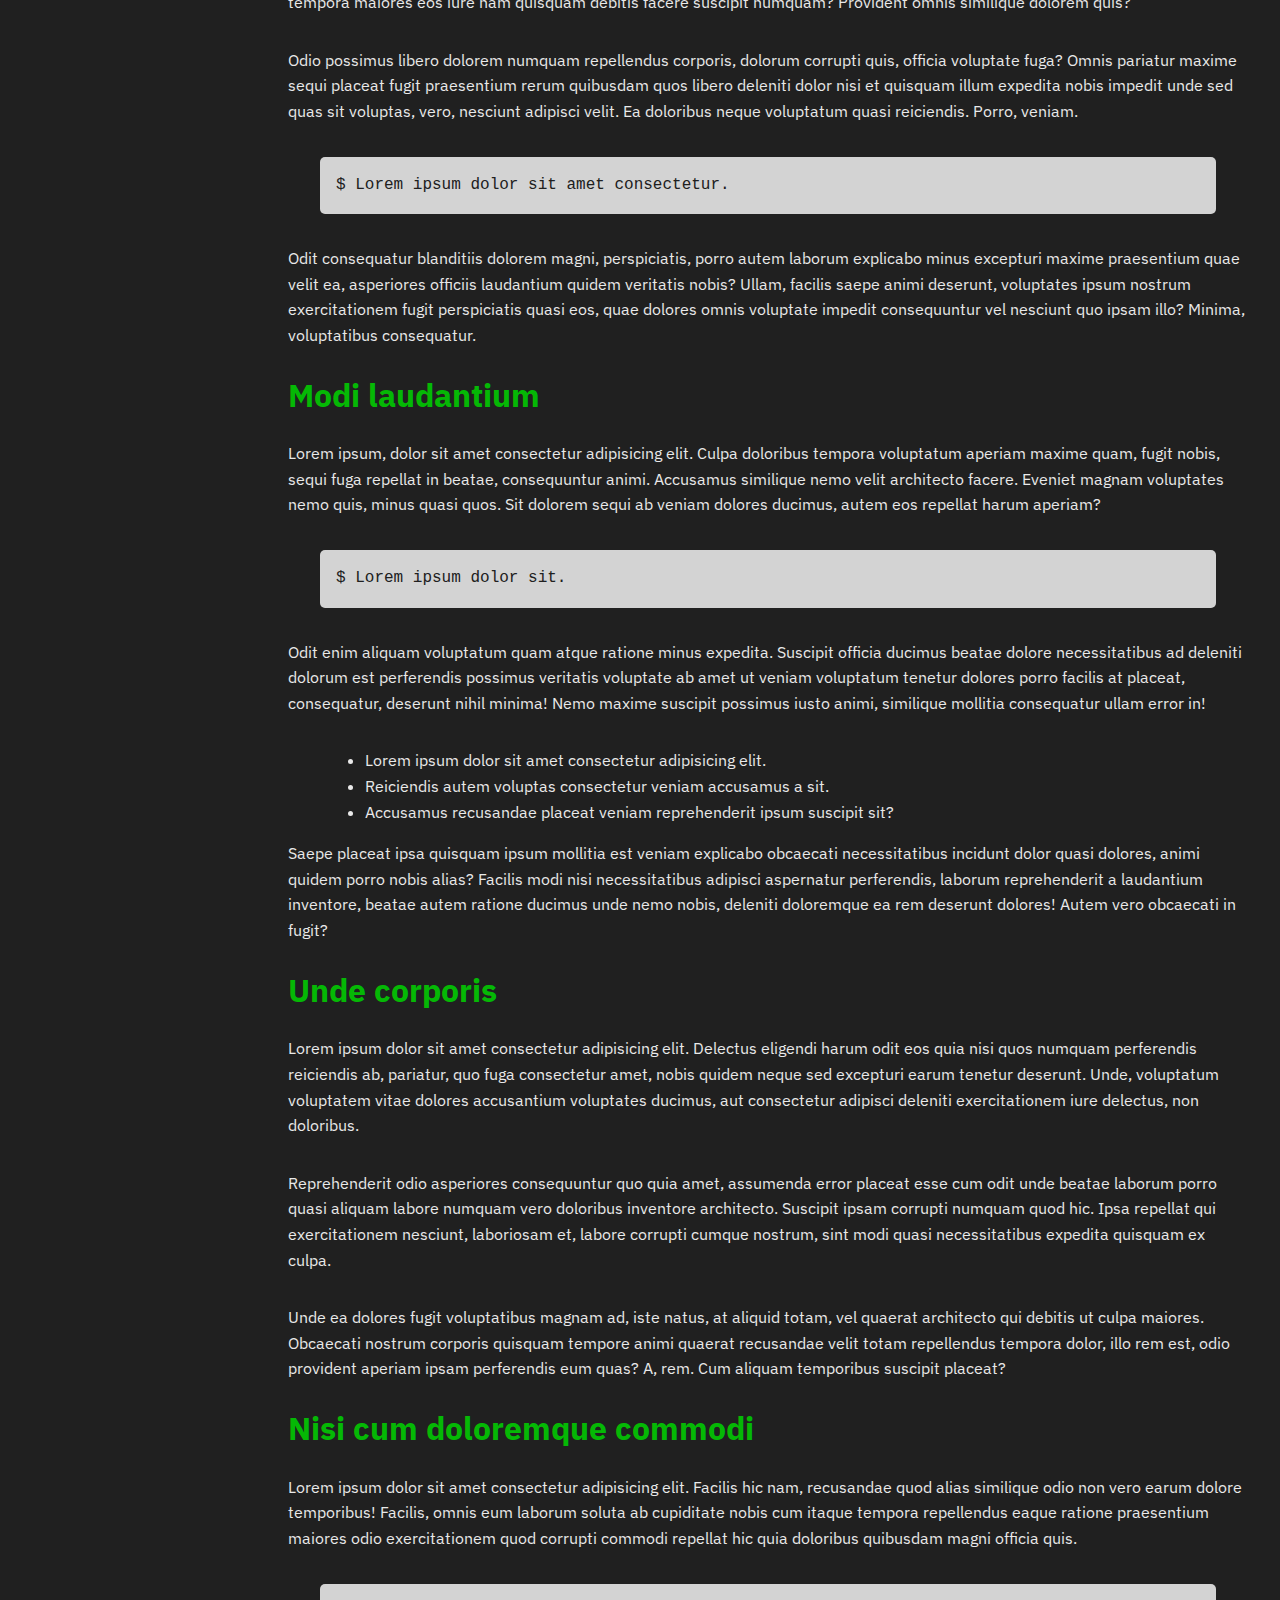
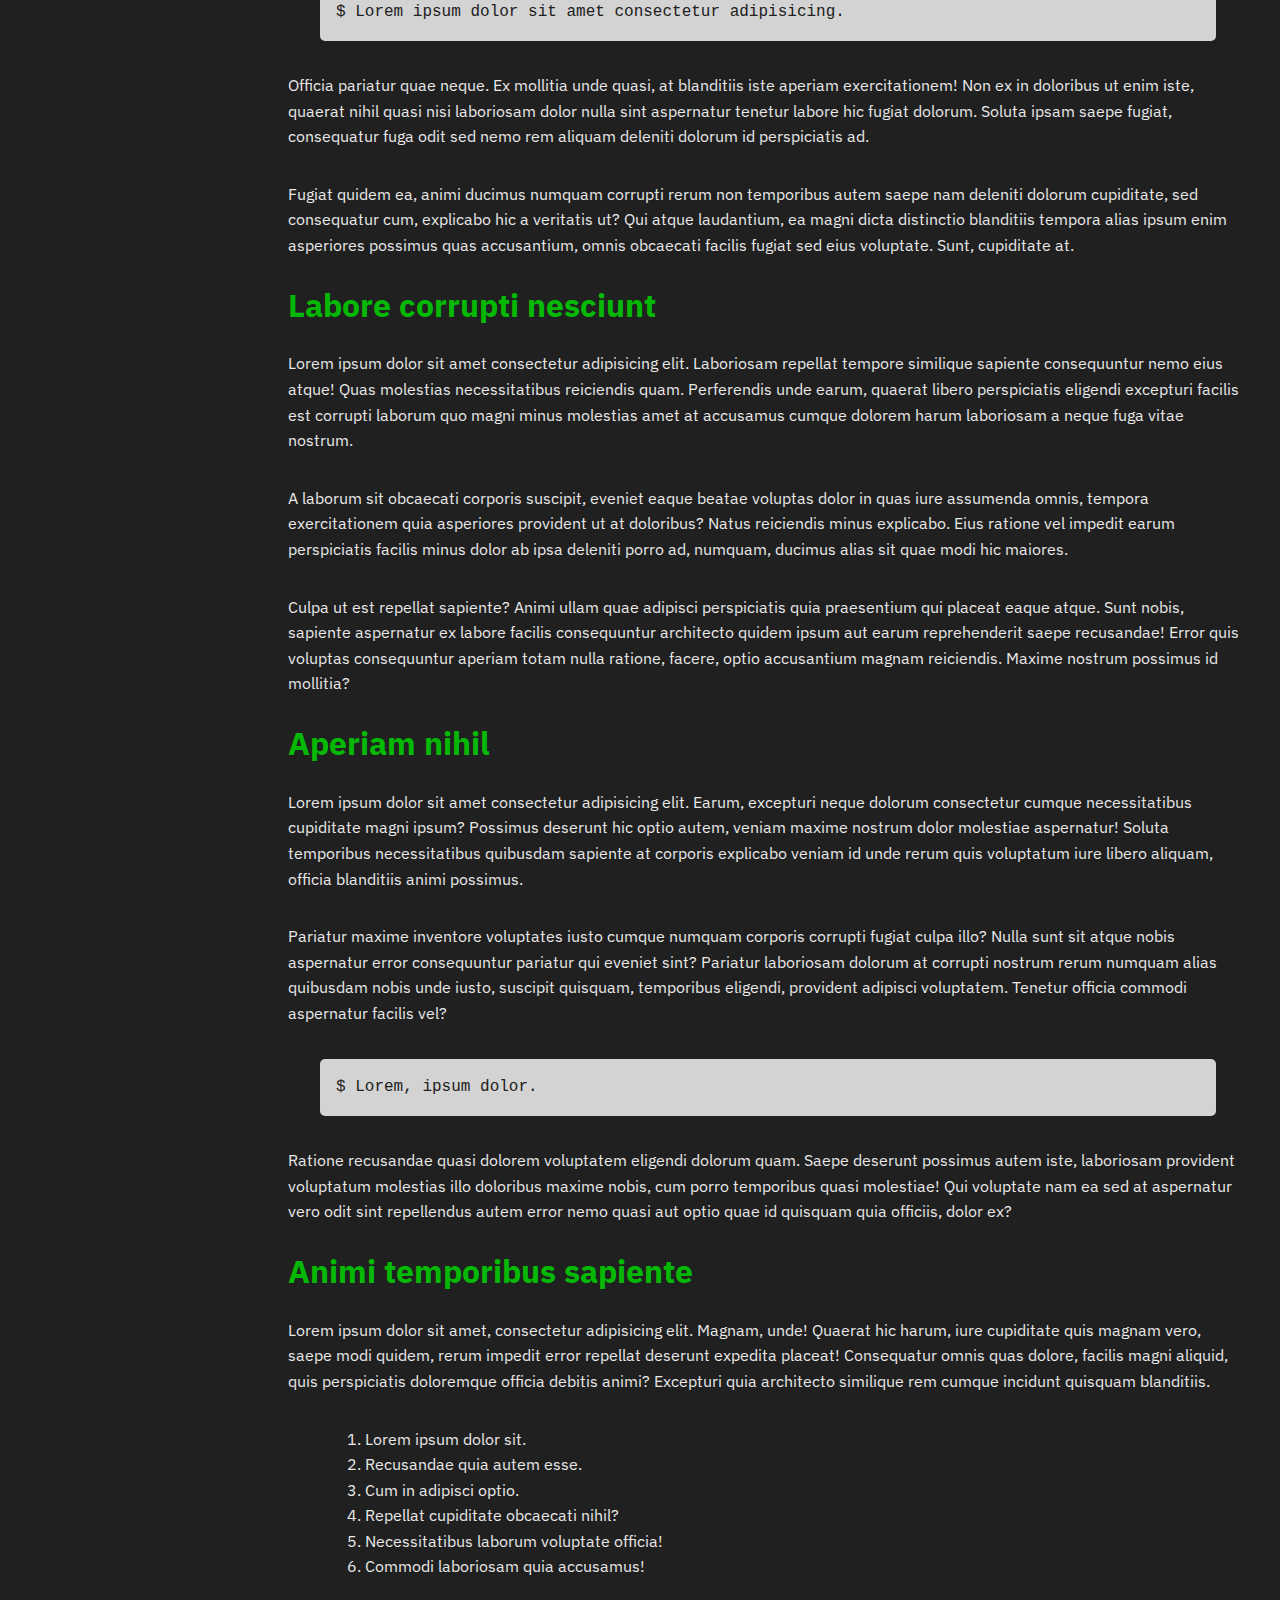
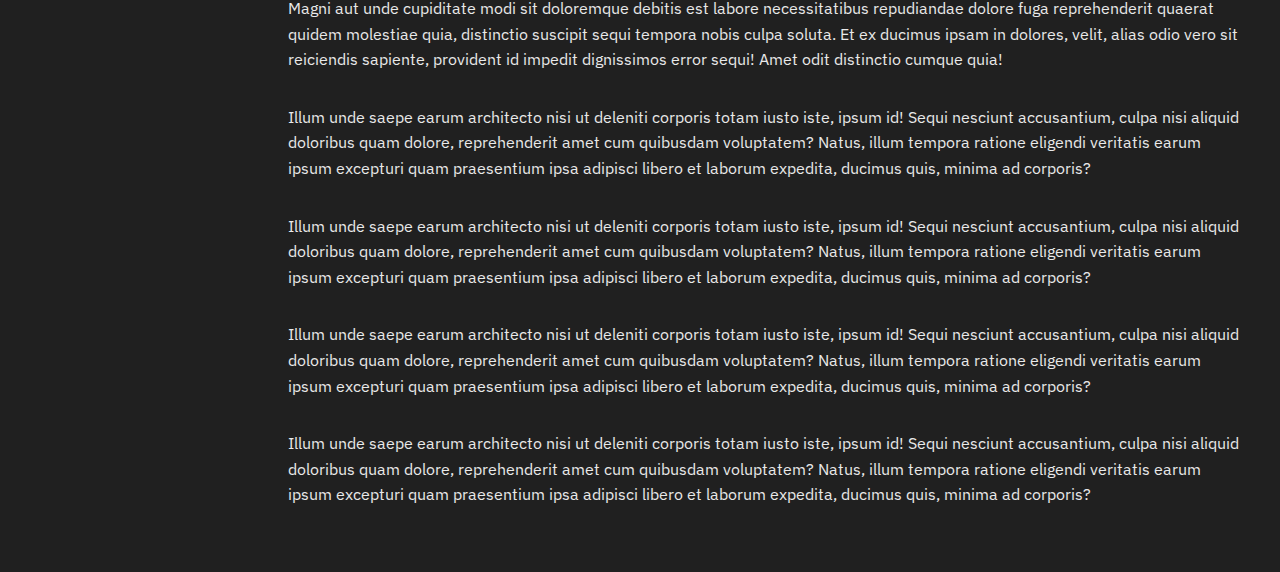
<file: technical-site/technical.html>
<!DOCTYPE html>
<html lang="en">
<head>
    <meta charset="UTF-8">
    <meta http-equiv="X-UA-Compatible" content="IE=edge">
    <meta name="viewport" content="width=device-width, initial-scale=1.0">
    <link rel="preconnect" href="https://fonts.googleapis.com">
    <link rel="preconnect" href="https://fonts.gstatic.com" crossorigin>
    <link href="https://fonts.googleapis.com/css2?family=IBM+Plex+Sans:ital,wght@0,300;0,400;0,500;0,700;1,300;1,400;1,500;1,700&display=swap" rel="stylesheet"> 
    <link href="https://fonts.googleapis.com/icon?family=Material+Icons"
      rel="stylesheet">
    <title>Documentation Page</title>
    <link rel="stylesheet" href="style.css">
    <script src="http://ajax.googleapis.com/ajax/libs/jquery/1.7.1/jquery.min.js" type="text/javascript"></script>
    <script src="main.js"></script>
</head>
<body>
    <nav class="sidebar" id="navbar">
        <header class="h1"><span class="color-text">Lorem ipsum dolor sit.</span></header>
        <span class="material-icons menu-icon" onclick="toggle_mobile_menu()">menu</span>
        <a class="nav-link" id="test" onclick="toggle_mobile_menu()" href="#Lorem_ipsum">Lorem ipsum</a>
        <a class="nav-link" id="test" onclick="toggle_mobile_menu()" href="#Nisi_labore_perferendis">Nisi labore perferendis</a>
        <a class="nav-link" id="test" onclick="toggle_mobile_menu()" href="#Perferendis_consequatur"></div>Perferendis consequatur</a>
        <a class="nav-link" id="test" onclick="toggle_mobile_menu()" href="#Eaque_possimus"></div>Eaque possimus</a>
        <a class="nav-link" id="test" onclick="toggle_mobile_menu()" href="#Modi_laudantium">Modi laudantium</a>
        <a class="nav-link" id="test" onclick="toggle_mobile_menu()" href="#Unde_corporis">Unde corporis</a>
        <a class="nav-link" id="test" onclick="toggle_mobile_menu()" href="#Nisi_cum_doloremque_commodi">Nisi cum doloremque commodi</a>
        <a class="nav-link" id="test" onclick="toggle_mobile_menu()" href="#Labore_corrupti_nesciunt">Labore corrupti nesciunt</a>
        <a class="nav-link" id="test" onclick="toggle_mobile_menu()" href="#Aperiam_nihil">Aperiam nihil</a>
        <a class="nav-link" id="test" onclick="toggle_mobile_menu()" href="#Animi_temporibus_sapiente">Animi temporibus sapiente</a>
    </nav>
    <main class="main_content" id="main-doc" id="test" onclick="hide_mobile_menu()">
        <section class="main-section" id="Lorem_ipsum">
            <header class="h3"><span class="color-text">Lorem ipsum</span></header class="h3">
            <p>Lorem ipsum dolor sit amet consectetur adipisicing elit. Corporis magnam consequatur asperiores eveniet exercitationem excepturi nisi quod sint eum vel quasi voluptate pariatur veniam doloribus aut, corrupti eligendi odio odit? Ducimus placeat delectus, eligendi unde incidunt, commodi adipisci ullam, nesciunt facere rem corporis harum? Beatae vel molestias dolorem quis doloribus.</p>
            <p>Voluptatum dolor in illo harum corrupti! Placeat facilis modi aut, autem excepturi repellat, dicta expedita qui ea quaerat voluptatum et, accusamus nihil. Itaque perferendis vel nesciunt necessitatibus cupiditate sed nam autem iure animi quisquam obcaecati, veniam sequi cumque blanditiis repudiandae consectetur assumenda ipsam repellendus vitae nostrum? Accusamus qui perferendis nobis.</p>
            <p>Facilis minus aspernatur earum laudantium, doloremque corrupti numquam ad sapiente dignissimos consectetur architecto nostrum atque perspiciatis? Consequatur repellat molestiae rerum quidem deserunt? Possimus provident nobis neque voluptatum nam repudiandae reiciendis similique, accusamus aperiam odio quisquam fugit est voluptas veritatis quam pariatur aut sit nostrum, facilis tempora blanditiis obcaecati aspernatur officiis?</p>
        </section>
        <section class="main-section" id="Nisi_labore_perferendis">
            <header class="h3"><span class="color-text">Nisi labore perferendis</span></header class="h3">
            <p>Lorem ipsum dolor sit amet, consectetur adipisicing elit. Rem consequuntur sed voluptas sit fugit optio nihil sequi consequatur sapiente eaque, odit accusantium enim necessitatibus nisi recusandae doloremque nemo adipisci ut mollitia. Unde perspiciatis eligendi itaque sed nesciunt a quia harum asperiores, magnam velit rem ab animi voluptate excepturi maiores perferendis.</p>
            <code>$ Lorem ipsum dolor sit amet consectetur adipisicing elit. Aut, architecto?</code>
            <p>Debitis recusandae soluta facere placeat accusantium at eligendi tempore vero omnis. Exercitationem minima quisquam, officiis fugiat fugit vero quis harum perferendis delectus unde in, iure dolor saepe dolorum! Enim ad veritatis velit natus repudiandae inventore, libero atque maiores in nam eos vel perspiciatis, error distinctio fugiat voluptates quos. Facere, qui.</p>
            <p>Cupiditate dolores in pariatur voluptate quidem, laboriosam aliquid doloribus iusto repudiandae deleniti eum incidunt mollitia cum facere illum maiores exercitationem, nemo inventore. Ea officia quod ullam aut consequatur iure quidem necessitatibus ipsum, dolorum facere eaque voluptas fuga adipisci fugit, a corporis consequuntur excepturi sed dolore eveniet possimus. Ducimus, eius dolores?</p>
        </section>
        <section class="main-section" id="Perferendis_consequatur">
            <header class="h3"><span class="color-text">Perferendis consequatur</span></header class="h3">
            <p>Lorem ipsum dolor sit amet consectetur adipisicing elit. Officia soluta odio nulla aliquid rem, praesentium, sequi sint vero possimus placeat saepe omnis consequuntur quibusdam voluptate unde qui velit odit consectetur id doloremque animi excepturi quisquam eum? Dignissimos dolores ab adipisci possimus ipsa expedita, consectetur sunt unde, veritatis earum dolorum corporis.</p>
            <ol>
                <li>Lorem ipsum dolor sit amet.</li>
                <li>Quod odit incidunt harum quisquam!</li>
                <li>Suscipit magnam repellat laboriosam asperiores.</li>
                <li>Repellat tempora debitis deleniti tenetur?</li>
            </ol>
            <p>Sunt obcaecati quibusdam nisi nesciunt explicabo laboriosam minus quam nemo porro, aut odio ducimus adipisci, fugit repudiandae numquam sit sint tenetur magni rem nostrum eos quod id. Doloremque similique nisi sint, odio eveniet totam aperiam ex, quaerat, perferendis sunt ut necessitatibus qui modi iure! Vero blanditiis dolores odio ad quidem.</p>
            <p>Facilis consequatur mollitia odio? Vero dolorum ut rerum debitis hic iure repellat, non, distinctio itaque, dignissimos quaerat harum perferendis laborum autem quasi. Architecto optio natus nisi. Labore totam architecto a adipisci officia molestiae praesentium eligendi, corporis iure reprehenderit cum sunt doloremque voluptatibus error nulla. Quis incidunt error quos quaerat vitae!</p>
        </section>
        <section class="main-section" id="Eaque_possimus">
            <header class="h3"><span class="color-text">Eaque possimus</span></header class="h3">
            <p>Lorem ipsum, dolor sit amet consectetur adipisicing elit. Excepturi dignissimos quod maxime culpa eligendi reprehenderit eius facere facilis nemo iste? Vel, voluptatibus quam eius sunt esse, facilis et repudiandae commodi, beatae consequatur sit! Iste laboriosam tempora maiores eos iure nam quisquam debitis facere suscipit numquam? Provident omnis similique dolorem quis?</p>
            <p>Odio possimus libero dolorem numquam repellendus corporis, dolorum corrupti quis, officia voluptate fuga? Omnis pariatur maxime sequi placeat fugit praesentium rerum quibusdam quos libero deleniti dolor nisi et quisquam illum expedita nobis impedit unde sed quas sit voluptas, vero, nesciunt adipisci velit. Ea doloribus neque voluptatum quasi reiciendis. Porro, veniam.</p>
            <code>$ Lorem ipsum dolor sit amet consectetur.</code>
            <p>Odit consequatur blanditiis dolorem magni, perspiciatis, porro autem laborum explicabo minus excepturi maxime praesentium quae velit ea, asperiores officiis laudantium quidem veritatis nobis? Ullam, facilis saepe animi deserunt, voluptates ipsum nostrum exercitationem fugit perspiciatis quasi eos, quae dolores omnis voluptate impedit consequuntur vel nesciunt quo ipsam illo? Minima, voluptatibus consequatur.</p>
        </section>
        <section class="main-section" id="Modi_laudantium">
            <header class="h3"><span class="color-text">Modi laudantium</span></header class="h3">
            <p>Lorem ipsum, dolor sit amet consectetur adipisicing elit. Culpa doloribus tempora voluptatum aperiam maxime quam, fugit nobis, sequi fuga repellat in beatae, consequuntur animi. Accusamus similique nemo velit architecto facere. Eveniet magnam voluptates nemo quis, minus quasi quos. Sit dolorem sequi ab veniam dolores ducimus, autem eos repellat harum aperiam?</p>
            <code>$ Lorem ipsum dolor sit.</code>
            <p>Odit enim aliquam voluptatum quam atque ratione minus expedita. Suscipit officia ducimus beatae dolore necessitatibus ad deleniti dolorum est perferendis possimus veritatis voluptate ab amet ut veniam voluptatum tenetur dolores porro facilis at placeat, consequatur, deserunt nihil minima! Nemo maxime suscipit possimus iusto animi, similique mollitia consequatur ullam error in!</p>
            <ul>
                <li>Lorem ipsum dolor sit amet consectetur adipisicing elit.</li>
                <li>Reiciendis autem voluptas consectetur veniam accusamus a sit.</li>
                <li>Accusamus recusandae placeat veniam reprehenderit ipsum suscipit sit?</li>
            </ul>
            <p>Saepe placeat ipsa quisquam ipsum mollitia est veniam explicabo obcaecati necessitatibus incidunt dolor quasi dolores, animi quidem porro nobis alias? Facilis modi nisi necessitatibus adipisci aspernatur perferendis, laborum reprehenderit a laudantium inventore, beatae autem ratione ducimus unde nemo nobis, deleniti doloremque ea rem deserunt dolores! Autem vero obcaecati in fugit?</p>
        </section>
        <section class="main-section" id="Unde_corporis">
            <header class="h3"><span class="color-text">Unde corporis</span></header class="h3">
            <p>Lorem ipsum dolor sit amet consectetur adipisicing elit. Delectus eligendi harum odit eos quia nisi quos numquam perferendis reiciendis ab, pariatur, quo fuga consectetur amet, nobis quidem neque sed excepturi earum tenetur deserunt. Unde, voluptatum voluptatem vitae dolores accusantium voluptates ducimus, aut consectetur adipisci deleniti exercitationem iure delectus, non doloribus.</p>
            <p>Reprehenderit odio asperiores consequuntur quo quia amet, assumenda error placeat esse cum odit unde beatae laborum porro quasi aliquam labore numquam vero doloribus inventore architecto. Suscipit ipsam corrupti numquam quod hic. Ipsa repellat qui exercitationem nesciunt, laboriosam et, labore corrupti cumque nostrum, sint modi quasi necessitatibus expedita quisquam ex culpa.</p>
            <p>Unde ea dolores fugit voluptatibus magnam ad, iste natus, at aliquid totam, vel quaerat architecto qui debitis ut culpa maiores. Obcaecati nostrum corporis quisquam tempore animi quaerat recusandae velit totam repellendus tempora dolor, illo rem est, odio provident aperiam ipsam perferendis eum quas? A, rem. Cum aliquam temporibus suscipit placeat?</p>
        </section>
        <section class="main-section" id="Nisi_cum_doloremque_commodi">
            <header class="h3"><span class="color-text">Nisi cum doloremque commodi</span></header class="h3">
            <p>Lorem ipsum dolor sit amet consectetur adipisicing elit. Facilis hic nam, recusandae quod alias similique odio non vero earum dolore temporibus! Facilis, omnis eum laborum soluta ab cupiditate nobis cum itaque tempora repellendus eaque ratione praesentium maiores odio exercitationem quod corrupti commodi repellat hic quia doloribus quibusdam magni officia quis.</p>
            <code>$ Lorem ipsum dolor sit amet consectetur adipisicing.</code>
            <p>Officia pariatur quae neque. Ex mollitia unde quasi, at blanditiis iste aperiam exercitationem! Non ex in doloribus ut enim iste, quaerat nihil quasi nisi laboriosam dolor nulla sint aspernatur tenetur labore hic fugiat dolorum. Soluta ipsam saepe fugiat, consequatur fuga odit sed nemo rem aliquam deleniti dolorum id perspiciatis ad.</p>
            <p>Fugiat quidem ea, animi ducimus numquam corrupti rerum non temporibus autem saepe nam deleniti dolorum cupiditate, sed consequatur cum, explicabo hic a veritatis ut? Qui atque laudantium, ea magni dicta distinctio blanditiis tempora alias ipsum enim asperiores possimus quas accusantium, omnis obcaecati facilis fugiat sed eius voluptate. Sunt, cupiditate at.</p>
        </section>
        <section class="main-section" id="Labore_corrupti_nesciunt">
            <header class="h3"><span class="color-text">Labore corrupti nesciunt</span></header class="h3">
            <p>Lorem ipsum dolor sit amet consectetur adipisicing elit. Laboriosam repellat tempore similique sapiente consequuntur nemo eius atque! Quas molestias necessitatibus reiciendis quam. Perferendis unde earum, quaerat libero perspiciatis eligendi excepturi facilis est corrupti laborum quo magni minus molestias amet at accusamus cumque dolorem harum laboriosam a neque fuga vitae nostrum.</p>
            <p>A laborum sit obcaecati corporis suscipit, eveniet eaque beatae voluptas dolor in quas iure assumenda omnis, tempora exercitationem quia asperiores provident ut at doloribus? Natus reiciendis minus explicabo. Eius ratione vel impedit earum perspiciatis facilis minus dolor ab ipsa deleniti porro ad, numquam, ducimus alias sit quae modi hic maiores.</p>
            <p>Culpa ut est repellat sapiente? Animi ullam quae adipisci perspiciatis quia praesentium qui placeat eaque atque. Sunt nobis, sapiente aspernatur ex labore facilis consequuntur architecto quidem ipsum aut earum reprehenderit saepe recusandae! Error quis voluptas consequuntur aperiam totam nulla ratione, facere, optio accusantium magnam reiciendis. Maxime nostrum possimus id mollitia?</p>
        </section>
        <section class="main-section" id="Aperiam_nihil">
            <header class="h3"><span class="color-text">Aperiam nihil</span></header class="h3">
            <p>Lorem ipsum dolor sit amet consectetur adipisicing elit. Earum, excepturi neque dolorum consectetur cumque necessitatibus cupiditate magni ipsum? Possimus deserunt hic optio autem, veniam maxime nostrum dolor molestiae aspernatur! Soluta temporibus necessitatibus quibusdam sapiente at corporis explicabo veniam id unde rerum quis voluptatum iure libero aliquam, officia blanditiis animi possimus.</p>
            <p>Pariatur maxime inventore voluptates iusto cumque numquam corporis corrupti fugiat culpa illo? Nulla sunt sit atque nobis aspernatur error consequuntur pariatur qui eveniet sint? Pariatur laboriosam dolorum at corrupti nostrum rerum numquam alias quibusdam nobis unde iusto, suscipit quisquam, temporibus eligendi, provident adipisci voluptatem. Tenetur officia commodi aspernatur facilis vel?</p>
            <code>$ Lorem, ipsum dolor.</code>
            <p>Ratione recusandae quasi dolorem voluptatem eligendi dolorum quam. Saepe deserunt possimus autem iste, laboriosam provident voluptatum molestias illo doloribus maxime nobis, cum porro temporibus quasi molestiae! Qui voluptate nam ea sed at aspernatur vero odit sint repellendus autem error nemo quasi aut optio quae id quisquam quia officiis, dolor ex?</p>
        </section>
        <section class="main-section" id="Animi_temporibus_sapiente">
            <header class="h3"><span class="color-text">Animi temporibus sapiente</span></header class="h3">
            <p>Lorem ipsum dolor sit amet, consectetur adipisicing elit. Magnam, unde! Quaerat hic harum, iure cupiditate quis magnam vero, saepe modi quidem, rerum impedit error repellat deserunt expedita placeat! Consequatur omnis quas dolore, facilis magni aliquid, quis perspiciatis doloremque officia debitis animi? Excepturi quia architecto similique rem cumque incidunt quisquam blanditiis.</p>
            <ol>
                <li>Lorem ipsum dolor sit.</li>
                <li>Recusandae quia autem esse.</li>
                <li>Cum in adipisci optio.</li>
                <li>Repellat cupiditate obcaecati nihil?</li>
                <li>Necessitatibus laborum voluptate officia!</li>
                <li>Commodi laboriosam quia accusamus!</li>
            </ol>
            <p>Magni aut unde cupiditate modi sit doloremque debitis est labore necessitatibus repudiandae dolore fuga reprehenderit quaerat quidem molestiae quia, distinctio suscipit sequi tempora nobis culpa soluta. Et ex ducimus ipsam in dolores, velit, alias odio vero sit reiciendis sapiente, provident id impedit dignissimos error sequi! Amet odit distinctio cumque quia!</p>
            <p>Illum unde saepe earum architecto nisi ut deleniti corporis totam iusto iste, ipsum id! Sequi nesciunt accusantium, culpa nisi aliquid doloribus quam dolore, reprehenderit amet cum quibusdam voluptatem? Natus, illum tempora ratione eligendi veritatis earum ipsum excepturi quam praesentium ipsa adipisci libero et laborum expedita, ducimus quis, minima ad corporis?</p>
            <p>Illum unde saepe earum architecto nisi ut deleniti corporis totam iusto iste, ipsum id! Sequi nesciunt accusantium, culpa nisi aliquid doloribus quam dolore, reprehenderit amet cum quibusdam voluptatem? Natus, illum tempora ratione eligendi veritatis earum ipsum excepturi quam praesentium ipsa adipisci libero et laborum expedita, ducimus quis, minima ad corporis?</p>
            <p>Illum unde saepe earum architecto nisi ut deleniti corporis totam iusto iste, ipsum id! Sequi nesciunt accusantium, culpa nisi aliquid doloribus quam dolore, reprehenderit amet cum quibusdam voluptatem? Natus, illum tempora ratione eligendi veritatis earum ipsum excepturi quam praesentium ipsa adipisci libero et laborum expedita, ducimus quis, minima ad corporis?</p>
            <p>Illum unde saepe earum architecto nisi ut deleniti corporis totam iusto iste, ipsum id! Sequi nesciunt accusantium, culpa nisi aliquid doloribus quam dolore, reprehenderit amet cum quibusdam voluptatem? Natus, illum tempora ratione eligendi veritatis earum ipsum excepturi quam praesentium ipsa adipisci libero et laborum expedita, ducimus quis, minima ad corporis?</p>
        </section>
    </main>
</body>
</html>
</file>
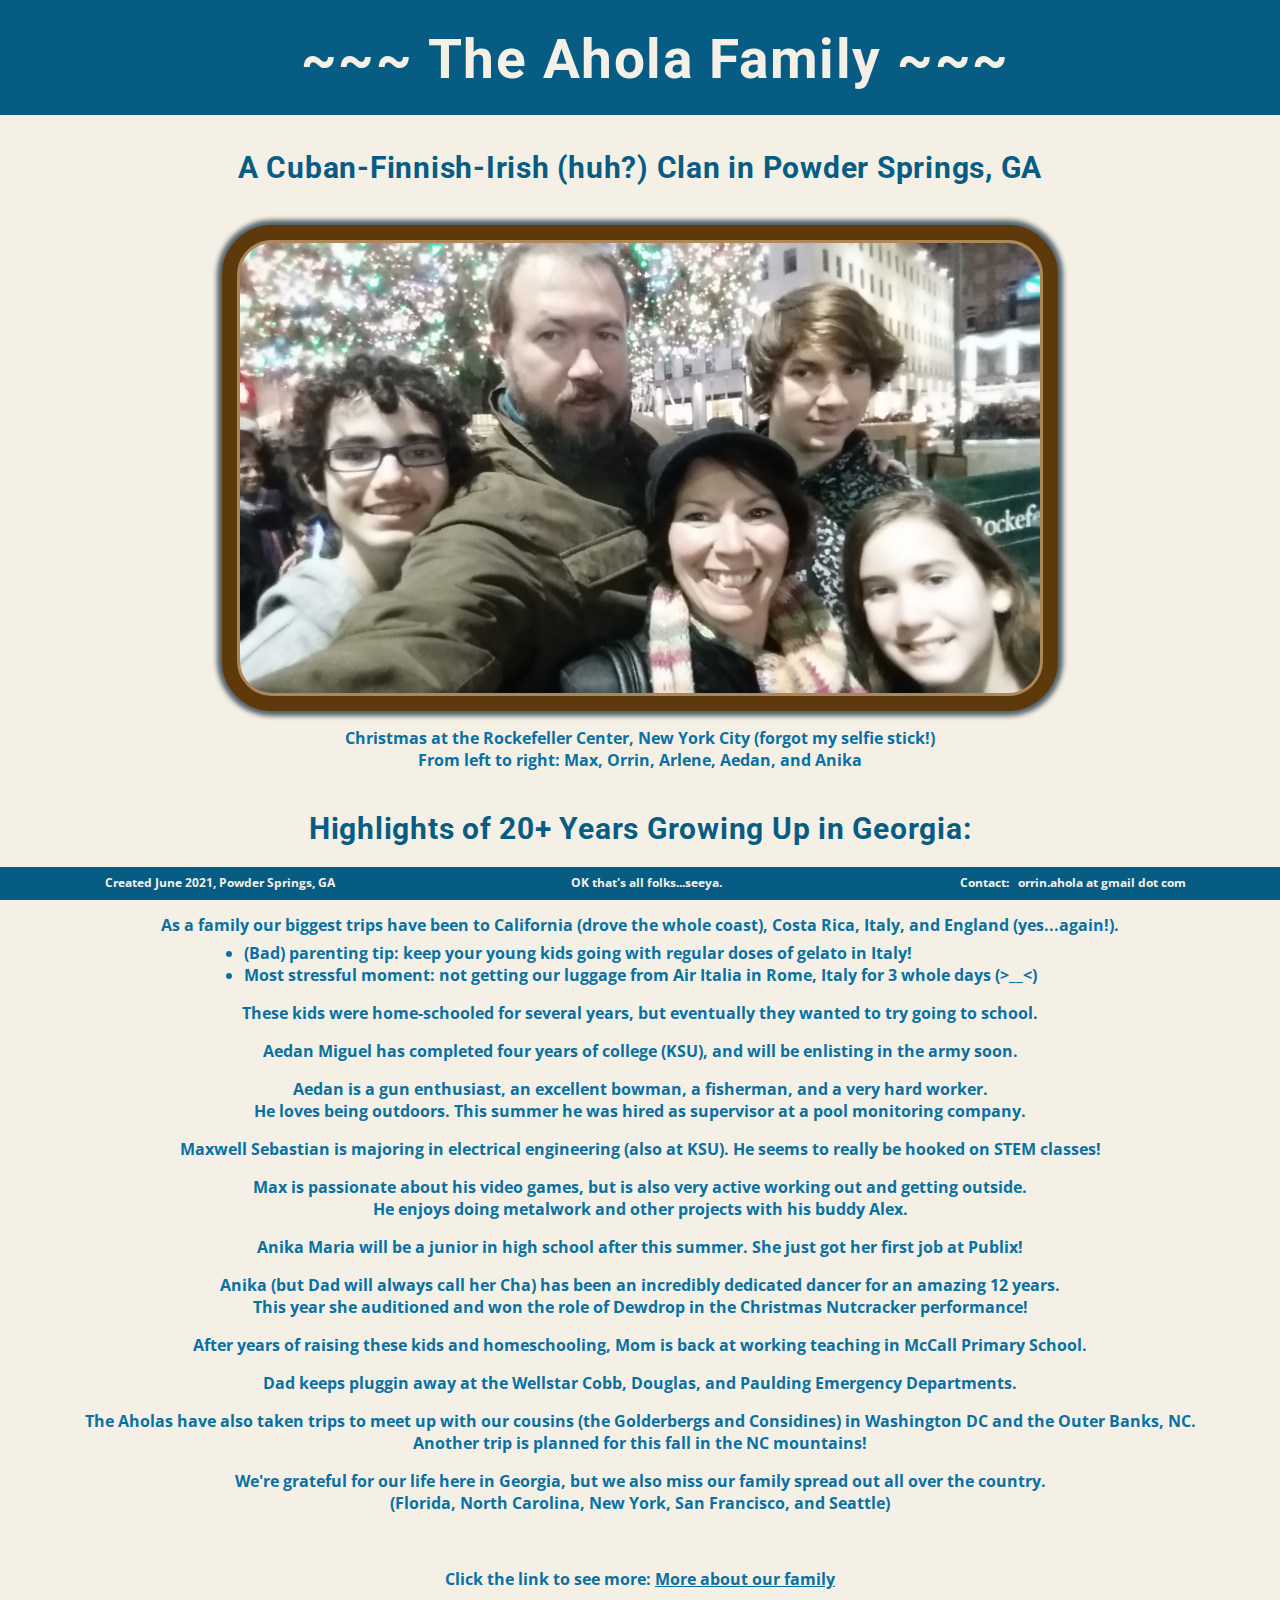
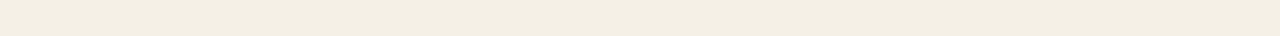
<file: tribute/tribute.html>
<!DOCTYPE html>
<html>
<head>
<link rel="preconnect" href="https://fonts.gstatic.com">
<link href="https://fonts.googleapis.com/css2?family=Open+Sans&family=Roboto:wght@500;900&display=swap" rel="stylesheet">  
<style>
   header {
   	text-align: center;
   	padding: 15px;
   	width: 100%;
   	height: 85px;
   	background-color: #075c84;
   	color: #f5f0e6;
      position: fixed;
   	top: 0px;
   	left: 0px;
  
   	}

	body {
		background-color: #f5f0e6;
		font-family: 'Open Sans', sans-serif;
		color: #0871a3;
		font-weight: bold;

		}
	
	h1 {
  		margin-top: 12px;
  		font-size: 55px;
	   font-family: 'Roboto', sans-serif;
	   letter-spacing: 1.5px;

	  	}
  	
	h2 {
		margin-top:  150px;	   
	   font-family: 'Roboto', sans-serif;
	   font-size: 30px;
	   letter-spacing: 0.75px;
	   color: #075c84;

		}
	  
	h3 {
	   font-family: 'Roboto', sans-serif;
	   font-size: 30px;
	   letter-spacing: 0.75px;
	   color: #075c84;
    
	  	}

	img {
		
		width: 100%;
		max-width: 800px;
	 	margin: auto;
	 	display: block;
	 	border: 15px solid #5e390b;	 	
		border-radius: 50px;
		padding: 3px;
		background-color: #ab875b;
		box-shadow: 0 0 5px 5px #526169;
		margin-top: 40px;

		}

  
  	div {
  		text-align: center;
  		
  		}
  		
   ul {
   	display: inline-block;
		margin-bottom: -5px;
   	margin-top: -10px;
   	padding-left: 0;
   	text-align: left;
   	
   	}
  		
  	#tribute-info {
		margin-top: 40px;  	
  		
  		}	
  	
  	#tribute-link {
  		color: #0871a3;

  		}
  		
  	#tribute-link:hover {
  		color: blue;
  		
  		}
  		
   footer {
   	font-size: 12px;
   	text-align: center;
   	padding: 7px;
   	width: 100%;
   	height: 19px;
   	background-color: #075c84;
   	color: #f5f0e6;
      position: fixed;
   	bottom: 0px;
   	left: 0px;
   	}
  		
  	.column {
  		float: left;
  		width: 33.3%;
  		white-space: pre;
  		}
  		
</style>
</head>
<body>
	<main id="main">
		<header><h1 id="title" class="header">~~~ The Ahola Family ~~~</h1></header>
		<div>	
			<h2 id="tagline">A Cuban-Finnish-Irish (huh?) Clan in Powder Springs, GA</h2>
		</div>
		<div id="img-div">
			<img id="image" class="center" src="family-pic.jpg" alt="">
			<p id="img-caption">Christmas at the Rockefeller Center, New York City (forgot my selfie stick!)<br>From left to right:  Max, Orrin, Arlene, Aedan, and Anika</p>
		</div>
	
		<div id="tribute-info">
			<h3>Highlights of 20+ Years Growing Up in Georgia:</h3>
			<p>Our first big trip was Mom and Dad only!  London for several days of castle roaming and pub crawling.</p>
			<p>As a family our biggest trips have been to California (drove the whole coast), Costa Rica, Italy, and England (yes...again!).</p>
			<ul>
			  <li>(Bad) parenting tip:  keep your young kids going with regular doses of gelato in Italy!</li>			
			  <li>Most stressful moment:  not getting our luggage from Air Italia in Rome, Italy for 3 whole days (>__<)</li>	
			</ul>
			<p>These kids were home-schooled for several years, but eventually they wanted to try going to school.</p>
			<p>Aedan Miguel has completed four years of college (KSU), and will be enlisting in the army soon.</p>
			<p>Aedan is a gun enthusiast, an excellent bowman, a fisherman, and a very hard worker.<br>He loves being outdoors.  This summer he was hired as supervisor at a pool monitoring company.</p>
		   <p>Maxwell Sebastian is majoring in electrical engineering (also at KSU).  He seems to really be hooked on STEM classes!</p>
		   <p>Max is passionate about his video games, but is also very active working out and getting outside.<br>He enjoys doing metalwork and other projects with his buddy Alex.
		   <p>Anika Maria will be a junior in high school after this summer.  She just got her first job at Publix!</p>
		   <p>Anika (but Dad will always call her Cha) has been an incredibly dedicated dancer for an amazing 12 years.<br>This year she auditioned and won the role of Dewdrop in the Christmas Nutcracker performance!</p>
		   <p>After years of raising these kids and homeschooling, Mom is back at working teaching in McCall Primary School.</p>
		   <p>Dad keeps pluggin away at the Wellstar Cobb, Douglas, and Paulding Emergency Departments.</p>
         <p>The Aholas have also taken trips to meet up with our cousins (the Golderbergs and Considines) in Washington DC and the Outer Banks, NC.<br>Another trip is planned for this fall in the NC mountains!</p>
         <p>We're grateful for our life here in Georgia, but we also miss our family spread out all over the country.<br>(Florida, North Carolina, New York, San Francisco, and Seattle)</p>
			<br/>
			<p>Click the link to see more: <a id="tribute-link" target="_blank" href="#">More about our family</a></p>
			<br/>
		</div>
		
		<footer>
				<div class="column">Created June 2021, Powder Springs, GA</div>
				<div class="column">OK that's all folks...seeya.</div>
				<div class="column">Contact:   orrin.ahola at gmail dot com</div>			
		</footer>
	</main>
</body>
</html>
</file>
<file: style.css>
body {
    display: flex;
    flex-direction: column;
    font-family: 'Lato', sans-serif;
    font-size: 1.4rem;
}

.center-text {
    text-align: center;
}

header {
    margin-bottom: 2rem;
}

footer {
    margin-top: 3rem;

}
.container {
    width: 90%;
    max-width: 50rem;
    margin: 0 auto;
}

.columns {
    display: flex;
    flex-direction: column;
}

a {
	text-decoration: none;
    display: inline;
    margin-right: 20px;
}

h1,
h2,
h3 {
    line-height: 2rem;
}

p {
    margin-top: 0.5rem;
    padding-bottom: 1.2rem;
    padding-left: 2rem;
}
</file>
<file: calc/abcdCalc/style.css>
body {
    padding: 0 2rem;
    font-family: sans-serif;
    font-size: 1rem;
    /* max-widthpx: 200px; */
}



table {
    border-spacing: 0 20px;
}

th {
    text-align: left;
    font-weight: 400;
    vertical-align: top;


}

input {
    margin-top: 0px;
    margin-bottom: 13px;
    margin-left: 10px;
}

label {
    display: block;
    /* margin-top: -20px; */
    margin-left: 30px;
    margin-top: -28px;
    margin-bottom: 10px;
}

#abcd {
    margin-top: 0;
}
</file>
<file: calc/chadvascCalc/style.css>
body {
    padding: 0 2rem;
    font-family: sans-serif;
    font-size: 1rem;
    /* max-widthpx: 200px; */
}



table {
    border-spacing: 0 20px;
}

th {
    text-align: left;
    font-weight: 400;
    vertical-align: top;


}

input {
    margin-top: 0px;
    margin-bottom: 13px;
    margin-left: 10px;
}

label {
    display: block;
    /* margin-top: -20px; */
    margin-left: 30px;
    margin-top: -28px;
    margin-bottom: 10px;
}

#abcd {
    margin-top: 0;
}
</file>
<file: calc/HEART/style.css>
body {
    padding: 0 2rem;
    font-family: sans-serif;
    font-size: 1rem;
    /* max-widthpx: 200px; */
}



table {
    border-spacing: 0 20px;
}

th {
    text-align: left;
    font-weight: 400;
    vertical-align: top;


}

input {
    margin-top: 0px;
    margin-bottom: 13px;
    margin-left: 10px;
}

label {
    display: block;
    /* margin-top: -20px; */
    margin-left: 30px;
    margin-top: -28px;
    margin-bottom: 10px;
}

#abcd {
    margin-top: 0;
}
</file>
<file: calc/mapCalc/style.css>
body {
    padding: 2rem;
    font-family: sans-serif;
    font-size: 1rem;
    max-width: 200px;
}

table {
    width: 15rem;
}

th {
    text-align: left;
    font-weight: 400;
}

input {
    width: 3rem;
}

#target-btn {
    display: none;
}
</file>
<file: biz-site-clone/style.css>
html, body {
    width: 100%;
    height: 100%;
}

body {
    margin: 0;
    padding: 0;
    background-color: #003d9a;
    font-family: 'Roboto', sans-serif;

    /* font: 18px "raleway-medium", sans-serif;
    line-height: 1.5;
    color: #231F20;
    overflow-x: hidden; */
}

header {
    background-color: #ffffff;
}

.container {
    width: 100%;
    max-width:  1030px;
    padding: 0;
    margin: 0 auto;
}

.top-banner {
    display: flex;
    flex-wrap: wrap;
    justify-content: space-between;
    align-items: center;
    padding: 25px 0;
    margin: 0;
}
.logo1 {
    width: 30%;
}

.phone {
    font-size: 1.8rem;
    color: #0068bf;
    text-decoration: none;
}

nav {
    background-color: #003d9a;
    padding: 10px;
}

nav .container ul {
    display: flex;
    flex-wrap: wrap;
    justify-content: flex-end;
    list-style: none;
    margin: 0;

}

nav .container ul li a {
    color: #57c5d4;
    text-decoration: none;
    font-size: 1.3rem;
    padding-left: 3rem;
}

/* h1 {
    color: white;
    text-transform: uppercase;
    font-size: 2rem;
    font-weight: 400;
    line-height: 0rem;
    padding-bottom: 1rem;
    letter-spacing: 0.15rem;
} */

.grey-text {
    color: rgb(185, 185, 185);
}

.blue-text {
    color: #0068bf;
}

.opener {
    /* width: 100%;
    max-width:  950px;
    padding: 0;
    margin: 0 auto; */
}

.opener-title {
    color: white;
    text-transform: uppercase;
    font-size: 2rem;
    font-weight: 400;
    line-height: 0rem;
    padding-bottom: 1rem;
    letter-spacing: 0.15rem;
}

.byline {
    background-color: white;
    /* margin: 0 auto; */
    padding: 70px;
    display: flex;
    justify-content: center;
    top: 0;
}

.byline-text {
    color: black;
    text-transform: uppercase;
    font-size: 2.3rem;
    font-weight: 400;
    letter-spacing: 0.15rem;
}

.main-photo {
    width: 100%;
    margin-bottom: -4px;
  
}

.floating-robot {
    position: absolute;
    height: 45%;
    right: 21%;
    bottom: 12%;
}

.navigation {
    display: flex;
    flex-flow: row nowrap;
    justify-content: flex-end;
    align-items: center;
    background-color: #0e5894;
    list-style: none;
    height: 40px;
    margin: 0;
    padding-right: 100px;



}

.navigation a {
    color: #61dae2;
    text-decoration: none;
    font-size: 20px;
    padding-left: 1em;
    padding-right: 1em;

}

.navigation a:hover {
    color: white;
}

.card-list {
    display: flex;
    /* justify-content: center; */
    flex-wrap: wrap;
    width: 100%;
    margin: 0;
    padding: 0;
}

.card-list li {
    list-style: none;
    width: 50%;
    margin-bottom: 10px;

    /* flex: 1 0 21%; */
}

.price-card-left {
    background-color: #265aa9;
    padding: 10px 40px;
    height: 500px;
}

.price-card-right {
    background-color: white;
    padding: 10px 40px;
    height: 500px;
}


.description-left {
    color: white;
    font-size: 1.5rem;
    line-height: 2rem;
}

.description-right {
    color: black;
    font-size: 1.5rem;
    line-height: 2rem;
}

.table-left {
    width: auto;
    margin-right: 0px;
    margin-left: auto;
}

.table-right {
    width: auto;
    margin-left: 0px;
    margin-right: auto;
}

.units-left {
    color: white;
    font-size: 1.5rem;
}

.units-right {
    color: black;
    font-size: 1.5rem;
}

.price-left {
    color: #61dae2;
    font-size: 2.3rem;
    padding-left: 20px;
}

.price-right {
    color: #003d9a;
    font-size: 2.3rem;
    padding-left: 20px;
}

.leasing-left {
    color: white;
    font-size: 1.7rem;
    line-height: 2rem;
    text-align: right;
}

.leasing-right {
    color: #003d9a;
    font-size: 1.7rem;
    line-height: 2rem;
    text-align: left;
}

.pic-card {
    background-image: url('images/square.jpg');
    height: 500px;
    background-size: contain;
    margin: 0;
    padding: 10px 40px;
    position: relative;
}

.price-card-small-text {
    text-align: right;
    top: 1.4em;
    right: 2.5em;
    font-size: 1.1rem;
    line-height: 0.6rem;
    letter-spacing: 0.05rem;
    position: absolute;

}

.product-name-1 {
    text-align: right;
    top: 46%;
    right: 8.5%;
    font-size: 2.4rem;
    margin-tp: 30px;
    position: absolute;
    color: #003d9a;
    font-weight: lighter;
}

.product-name-2 {
    text-align: right;
    top: 50%;
    right: 8.5%;
    font-size: 3.5rem;
    margin-tp: 30px;
    position: absolute;
    color: #003d9a;
    font-weight: 500;
}

.product-photo {
    position: absolute;
    height: 74%;
    right: 50%;
    bottom: 12%;
}

.product-photo-1000 {
    position: absolute;
    height: 74%;
    right: 40%;
    bottom: 10%;
}

.product-photo-300 {
    position: absolute;
    height: 74%;
    right: 38%;
    bottom: 7%;
}

.cta {
    background-color: white;
    padding: 5em 0;
    font-size: 1.1rem;
    letter-spacing: 0.1rem;
}

.phone-logo {
    width: 4rem;
}

.phone-logo-text {
    color: #0068bf;
    text-transform: uppercase;
    font-size: 2.3rem;
    font-weight: 400;
    letter-spacing: 0.15rem;
    text-decoration: none;
}

.waitlist-btn {
    width: 33rem;
    height: 7rem;
    background-color: #61dae2;
    border: none;
    font-size: 2rem;
    margin-left: 7rem;
}

.waitlist-btn:hover {
    cursor: pointer;
}

.waitlist {
    display: flex;
    justify-content: center;
    flex-wrap: wrap;
    padding-top: 5em;
}

footer {
    margin: 0;
    padding: 0;
    background-color: #f1f2f2; 
    padding: 4.5rem;
}

.footer-flex {
    display: flex;
    flex-wrap: wrap;
    justify-content: space-between;
}

.footer-logo {
    width: 8.5rem;
}

.footer-nav-links {
    list-style: none;
    line-height: 1.5rem;
}


footer .container .footer-flex ul li a {
    text-decoration: none;
    color: black;
}

footer .container .footer-flex ul li a:hover {
    text-decoration:underline;
}

.footer-contact-form {
    display: flex;
    width: 35rem;
}

.form {
    /* display: inline; */
}

.copyright {
    margin-top: auto;
    margin-left: 30px;
    line-height: 0.5rem;
}
</file>
<file: survey-form/survey-form.css>
header {
    color: whitesmoke;
    text-align: center;
    font-family: 'Poppins', sans-serif;}

h1    {
    font-size: 40px;
    margin-top: 100px;

}

.byline {
    font-size: 25px;
    font-style: italic;
    margin-bottom: 50px;
}

body {
    background-image: url('images/pexels-rosemary-ketchum-1564470-a.jpg');
    background-position:center; 
    /* background-size: 100vw; */
    background-size: cover;
    background-repeat: no-repeat;
    background-attachment: fixed;
}

form {
    max-width: 500px;
    height: 1350px;
    background-color: rgba(30,28,79,0.95);
    border-radius: 1%;
    margin:auto;
    font-family: 'Poppins', sans-serif;
    color: whitesmoke;
    padding-top: 60px;
    padding-left: 80px;
    padding-right: 80px;
}

.form-prompt {
    /* margin-left: 10%; */
    display: inline-grid;
    font-size: 18px;
    margin-top: 0px;
    margin-bottom: 10px;
}    

.form-field {
    box-sizing: border-box;
    width: 100%;
    height: 30px;
    /* margin-left: 10%; */
    margin-bottom: 25px;
    border-radius: 5px;
    border-color: whitesmoke;
    padding-left: 20px;
}

.selector-list {
    display:grid;
    line-height: 28px;
    margin-bottom: 25px;

}

.comments {
    box-sizing: border-box;
    width: 100%;
    height: 150px;
    margin-bottom: 25px;
    border-radius: 5px;
    border-color: whitesmoke;
    padding: 10px;
    resize: none;
}

.submit-btn {
    background-color: #12a400;
    border-width: 0px;
    width: 50%;
    height: 50px;
    border-radius: 5px;
    color: whitesmoke;
    font-family: 'Poppins', sans-serif;
    font-size: 17px;
    margin:0 auto;
    margin-top: 28px;
    display:block;
}

button:hover {
    border-color: #8dff7e;
    border-width: 2px;
    font-weight: bolder;
    font-size: 19px;
}
</file>
<file: technical-site/style.css>
:root {
    --clr-neutral-200: rgb(233, 233, 233);
    --clr-neutral-400: gray;
    --clr-neutral-800: rgb(53, 53, 53);
    --clr-neutral-900: rgb(32, 32, 32);
    --clr-primary-500: rgb(5, 184, 5);

    --font-primary: 'IBM Plex Sans', sans-serif;
}

html {
    scroll-behavior:smooth
}

body {
    font-family: var(--font-primary);
    background-color: var(--clr-neutral-900);
    color: var(--clr-neutral-200);
    font-weight: 400;
    font-size: 1rem;
    line-height: 1.6;
    display: block;
}

html,
body,
.h1,
h2,
.h3,
p {
    margin: 0;
    margin-bottom: 2rem;
}

.h1,
h2,
.h3 {
    font-weight: 900;
}

.h1 {
    line-height: 2rem;
    margin: 1.5rem;
    font-size: 2.5rem;
    line-height: 2.3rem;
    margin-left: 6.5rem;
}

.h3 {
    /* padding-bottom: 2rem; */
    font-size: 2rem;
    line-height: 1.8rem;
    scroll-margin-top: 6rem;
}

.sidebar {

    /* height: 100vh; */
    width: 100%;
    position: fixed;
    display: flex;
    flex-direction: column;
    border-right: 1px solid var(--clr-neutral-400);
    background-color: var(--clr-neutral-800);
}

.nav-link {
    /* line-height: 3rem; */
    color: var(--clr-neutral-200);
    text-decoration: none;
    border-top: 1px solid var(--clr-neutral-400);
    border-bottom: 1px solid var(--clr-neutral-400);
    padding: 0.7em 2em;
    display: none;
}

.nav-link:hover {
    color:rgb(128, 235, 128) !important;
    font-weight: bolder;
    background-color: var(--clr-neutral-900);
}

.activeLink {
    color:rgb(128, 235, 128) !important;
    font-weight: bolder;
    background-color: var(--clr-neutral-900);
}

.inactiveLink {
    color: var(--clr-neutral-200);
    font-weight: normal;
    background-color: var(--clr-neutral-800);
}

.main_content {
    padding-top: 9rem;
}

section {
    margin: 0 auto;
    width: 100%;
    max-width: 90%;
}

.color-text {
    font-weight: bolder;
    color: var(--clr-primary-500);
}

code {
    color: var(--clr-neutral-900);
    background-color: lightgray;
    padding: 1rem;
    display: block;
    text-align:left;
    border-radius: 5px;
    margin: 2rem auto;
    width: 90%;
}

main section ol, ul {
    margin-left: 0;
}

:target::before {
    content: "";
    display: block;
    height: 150px;
    margin: -150px 0 0;
}

@media (min-width: 40em) {

    body {
        display: inline;
    }

    .main_content {
        padding-top: 2rem;
    }

    .h1 {
        margin: 1.5rem;
    }

    .sidebar {
        display: flex;
        position: fixed;
        width: 16rem;
        height: 100vh;
    }

    .nav-link {
        display: block !important;
    }

    .main_content {
        margin-left: 16rem;
        z-index: -1;
    }

    section {
        margin: 0 2rem;
        width: auto;
        max-width: 100%;
    }

    code {
        display: block;
        text-align:left;
        border-radius: 5px;
        /* margin: 2rem auto 2rem 4rem; */
        margin: 2rem auto;
    }

    main section ol, ul {
        margin-left: 2.3em;
    }

    .menu-icon {
        display: none;
    }

    :target::before {
        content: "";
        display: none;
        /* height: 0px;
        margin: 0; */
    }
}

.menu-icon {
    border: 4px solid var(--clr-neutral-200);
    border-radius: 3px;
    width: 3rem;
    font-size: 3rem;
    position: absolute;
    top: 2.1rem;
    left: 1.6rem;
}
</file>
